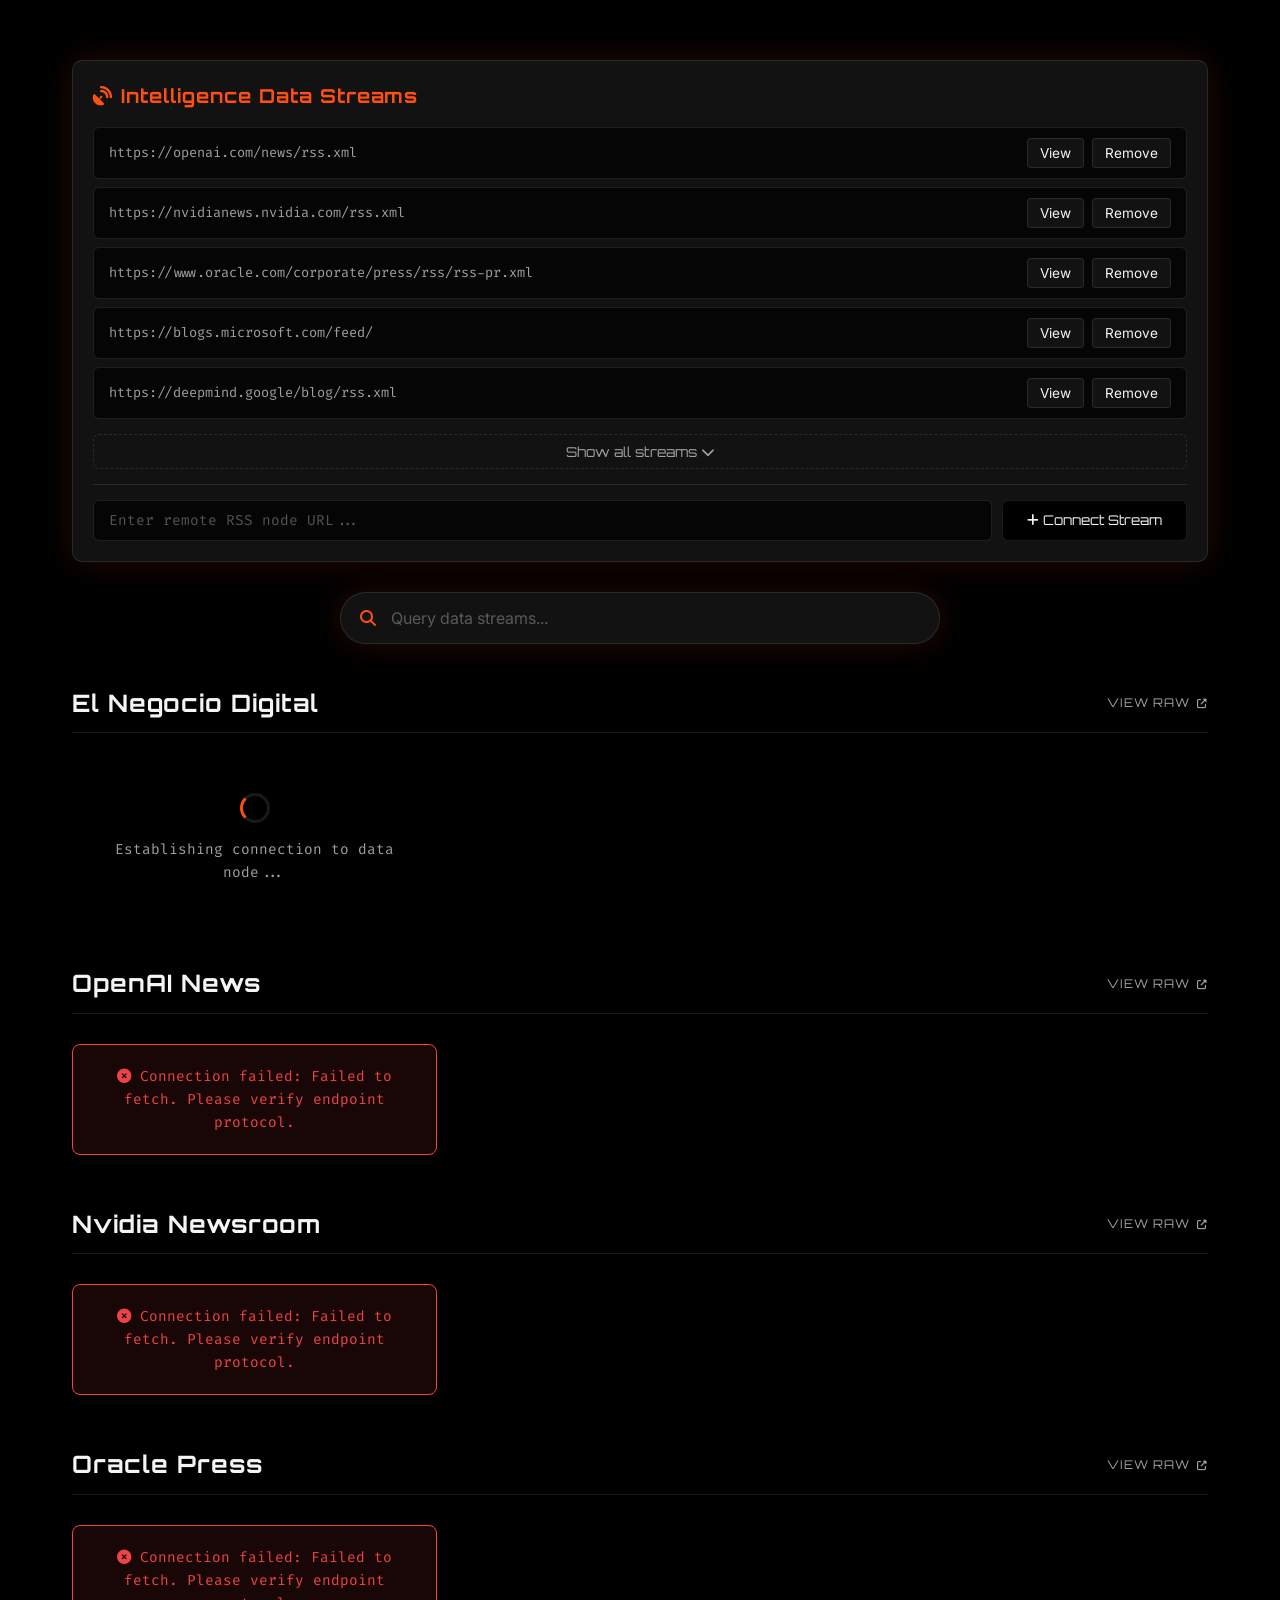
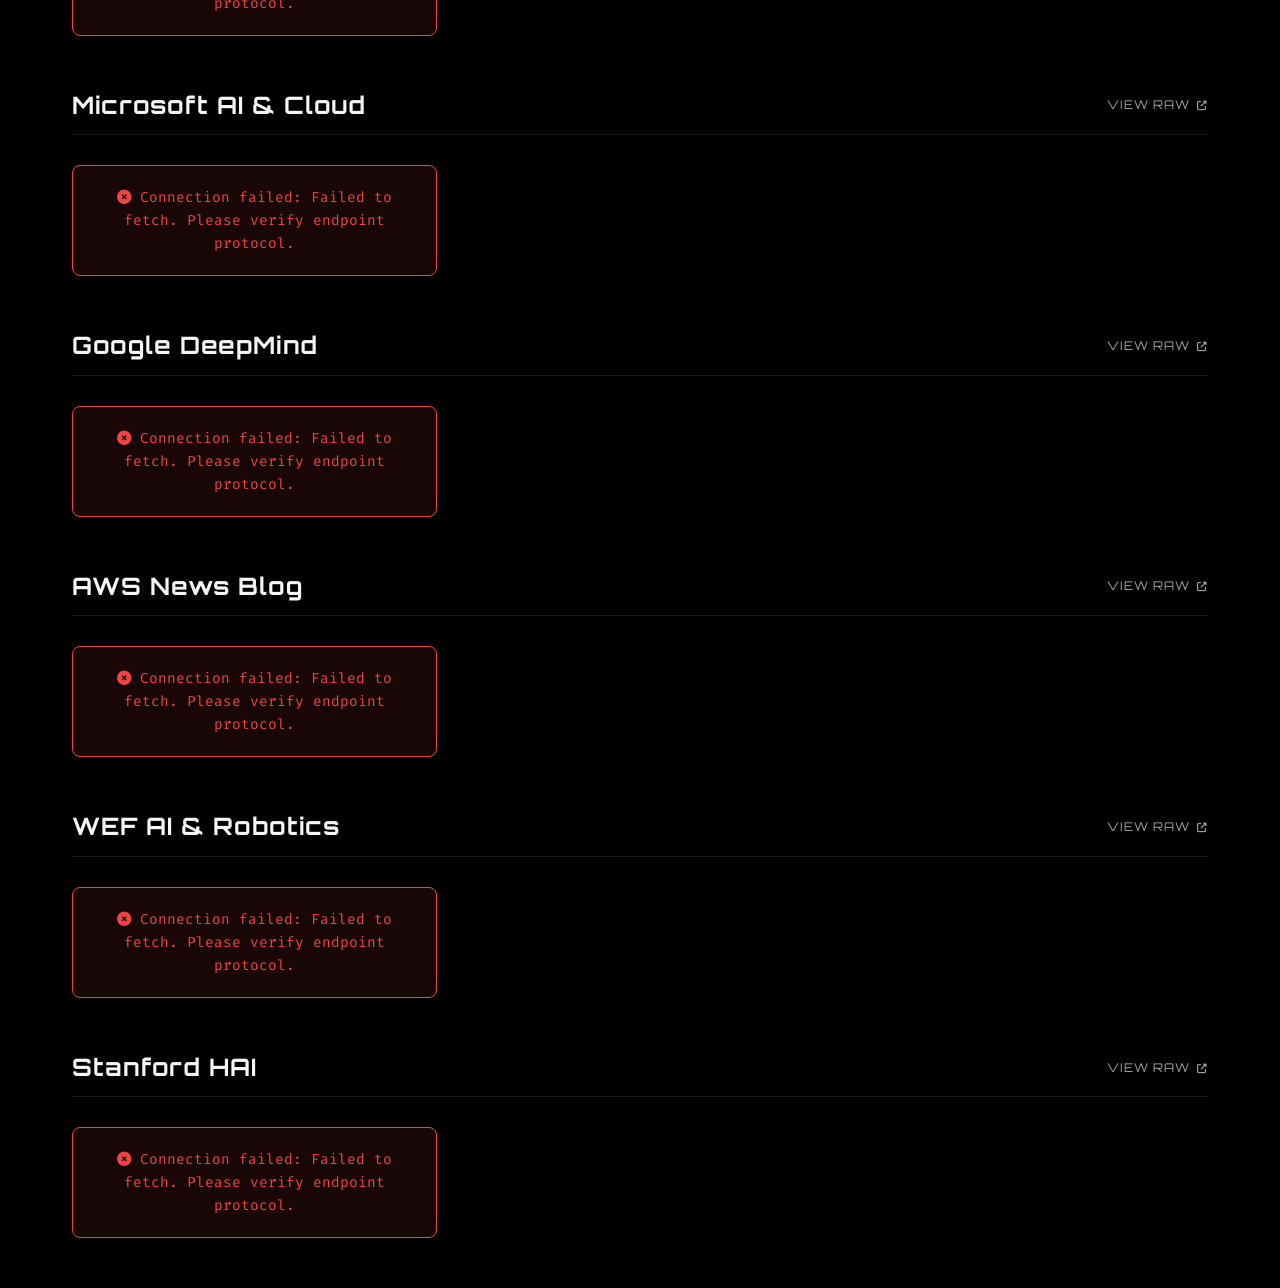
<file: archive/rss-feed-1.html>
<!DOCTYPE html>
<html lang="en">
<head>
    <meta charset="UTF-8">
    <meta name="viewport" content="width=device-width, initial-scale=1.0">
    <title>AI Intelligence - Live RSS Feeds</title>
    
    <!-- Fonts from Command Center Theme -->
    <link href="https://fonts.googleapis.com/css2?family=Inter:wght@300;400;600&family=Orbitron:wght@500&family=Fira+Code&display=swap" rel="stylesheet">
    <link rel="stylesheet" href="https://cdnjs.cloudflare.com/ajax/libs/font-awesome/6.4.0/css/all.min.css">
    
    <!-- Favicon -->
    <link rel="icon" href="https://bucket.mlcdn.com/a/3336/3336910/images/954757f0260b2060e6b3824794ee5114949064bf.png">

    <style>
        :root {
            --primary: #ff5011;
            --secondary: #333333;
            --bg-dark: #000000;
            --bg-darker: #050505;
            --bg-card: #121212;
            --bg-hover: #1a1a1a;
            --text-main: #f5f5f5;
            --text-muted: #a0a0a0;
            --border: rgba(255,255,255,0.1);
            --success: #51cf66;
            --warning: #ffd43b;
            --danger: #ef4444;
            --shadow-glow: 0 0 30px rgba(255,80,17,0.15);
            --transition: 0.3s;
            --font-primary: 'Inter', sans-serif;
            --font-code: 'Fira Code', monospace;
            --font-tech: 'Orbitron', monospace;
        }

        html {
            scroll-behavior: smooth;
        }

        * {
            margin: 0;
            padding: 0;
            box-sizing: border-box;
        }
        
        body {
            background-color: var(--bg-dark);
            color: var(--text-main);
            font-family: var(--font-primary);
            line-height: 1.6;
        }

        /* Standard Link Styling - Primary Orange */
        a {
            color: var(--primary);
            text-decoration: none;
            transition: var(--transition);
        }

        a:hover {
            filter: brightness(1.2);
            text-shadow: 0 0 10px rgba(255, 80, 17, 0.4);
        }
        
        .container {
            max-width: 1200px;
            margin: 0 auto;
            padding: 0 2rem;
            margin-bottom: 40px;
        }
        
        /* Typography Elements */
        h1, h2, h3, h4, h5, h6 {
            font-family: var(--font-tech);
            letter-spacing: 1px;
        }

        ::placeholder {
            color: var(--text-muted);
            opacity: 0.5;
        }

        ::selection {
            background-color: var(--primary);
            color: #ffffff;
        }
        
        /* Header and Banner */
        header {
            text-align: center;
            margin-bottom: 0px;
            padding: 20px 0;
        }
        
        /* Banners */
        .dashboard-banner {
            height: 250px;
            background-image: url('https://bucket.mlcdn.com/a/3336/3336910/images/00eaeb3a7f94b417c1df5b0b97aa164a34a2ed97.png');
            background-size: cover; 
            background-position: center; 
            border-radius: 12px;
            margin-bottom: 0.5rem;
            margin-right: auto;
            margin-left: auto;
            border: 1px solid var(--border);
            box-shadow: var(--shadow-glow);
        }
        
        /* RSS URL Display */
        .rss-url-display {
            background: var(--bg-card);
            padding: 20px;
            border-radius: 10px;
            margin: 20px 0;
            border: 1px solid var(--border);
            box-shadow: var(--shadow-glow);
        }
        
        .rss-url-display h3 {
            color: var(--primary);
            margin-bottom: 15px;
            display: flex;
            align-items: center;
            gap: 8px;
            font-size: 1.2rem;
        }
        
        .rss-url-display h3 i {
            font-size: 1.2rem;
        }
        
        .url-list {
            margin-bottom: 15px;
        }
        
        .url-item {
            display: flex;
            align-items: center;
            justify-content: space-between;
            padding: 10px 15px;
            background: var(--bg-darker);
            border: 1px solid var(--border);
            border-radius: 6px;
            margin-bottom: 8px;
            transition: var(--transition);
        }

        .url-item:hover {
            border-color: rgba(255, 255, 255, 0.2);
        }
        
        .url-text {
            flex-grow: 1;
            flex-shrink: 1;
            min-width: 0;
            margin-right: 15px;
            font-family: var(--font-code);
            font-size: 0.85rem;
            color: var(--text-muted);
            overflow: hidden;
            text-overflow: ellipsis;
            white-space: nowrap;
        }
        
        .url-full {
            display: none;
        }
        
        .url-actions {
            display: flex;
            gap: 8px;
            flex-shrink: 0;
        }
        
        .url-btn {
            background: var(--bg-card);
            color: var(--text-main);
            border: 1px solid var(--border);
            border-radius: 4px;
            padding: 6px 12px;
            cursor: pointer;
            font-size: 0.85rem;
            font-family: var(--font-primary);
            transition: var(--transition);
        }
        
        .url-btn:hover {
            background: var(--primary);
            border-color: var(--primary);
        }
        
        .url-btn.remove:hover {
            background: var(--danger);
            border-color: var(--danger);
        }
        
        .add-url-container {
            display: flex;
            gap: 10px;
            margin-top: 15px;
            padding-top: 15px;
            border-top: 1px solid var(--border);
        }
        
        .url-input {
            flex-grow: 1;
            padding: 10px 15px;
            background: var(--bg-darker);
            color: var(--text-main);
            border: 1px solid var(--border);
            border-radius: 6px;
            font-family: var(--font-code);
            font-size: 0.9rem;
            transition: var(--transition);
        }

        .url-input:focus {
            outline: none;
            border-color: var(--primary);
            box-shadow: 0 0 10px rgba(255, 80, 17, 0.2);
        }
        
        .url-submit {
            background: var(--bg-dark);
            color: var(--text-main);
            border: 1px solid var(--border);
            border-radius: 6px;
            padding: 0 1.5rem;
            cursor: pointer;
            font-family: var(--font-tech);
            transition: var(--transition);
            white-space: nowrap;
        }
        
        .url-submit:hover {
            background: var(--primary);
            border-color: var(--primary);
            box-shadow: var(--shadow-glow);
        }
        
        /* Search */
        .search-container {
            max-width: 600px;
            margin: 30px auto 40px;
            position: relative;
        }
        
        .search-box {
            width: 100%;
            padding: 15px 20px;
            padding-left: 50px;
            background: var(--bg-card);
            color: var(--text-main);
            border: 1px solid var(--border);
            border-radius: 50px;
            box-shadow: var(--shadow-glow);
            font-size: 1rem;
            font-family: var(--font-primary);
            outline: none;
            transition: var(--transition);
        }
        
        .search-box:focus {
            border-color: var(--primary);
            box-shadow: 0 0 20px rgba(255, 80, 17, 0.3);
        }
        
        .search-icon {
            position: absolute;
            left: 20px;
            top: 50%;
            transform: translateY(-50%);
            color: var(--primary);
        }

        /* --- NEW ACCORDION CSS --- */
        .url-list:not(.expanded) .url-item:nth-child(n+6) {
            display: none;
        }
        
        .toggle-url-btn {
            background: transparent;
            color: var(--text-muted);
            border: 1px dashed var(--border);
            width: 100%;
            padding: 8px;
            margin-bottom: 15px;
            border-radius: 6px;
            cursor: pointer;
            font-family: var(--font-tech);
            font-size: 0.85rem;
            transition: var(--transition);
        }
        
        .toggle-url-btn:hover {
            color: var(--primary);
            border-color: var(--primary);
            background: rgba(255, 80, 17, 0.05);
        }
        /* ------------------------- */
        
        /* Sections */
        .section {
            margin-bottom: 40px;
            background: transparent;
            border-radius: 10px;
            padding: 0;
        }
        
        .section-header {
            display: flex;
            justify-content: space-between;
            align-items: center;
            margin-bottom: 20px;
            padding-bottom: 10px;
            border-bottom: 1px solid var(--border);
        }
        
        .section-title {
            color: var(--text-main);
            font-size: 1.5rem;
        }
        
        .view-all {
            color: var(--text-muted);
            text-decoration: none;
            font-family: var(--font-tech);
            font-size: 12px;
            text-transform: uppercase;
            letter-spacing: 1px;
            transition: var(--transition);
        }

        .view-all:hover {
            color: var(--primary);
            text-shadow: 0 0 10px rgba(255, 80, 17, 0.5);
        }
        
        /* Cards */
        .cards-container {
            display: grid;
            grid-template-columns: repeat(auto-fill, minmax(300px, 1fr));
            gap: 20px;
        }
        
        .card {
            background: var(--bg-card);
            border: 1px solid var(--border);
            border-radius: 10px;
            overflow: hidden;
            transition: var(--transition);
            height: 100%;
            min-height: 420px;
            display: flex;
            flex-direction: column;
            cursor: pointer;
        }
        
        .card:hover {
            transform: translateY(-5px);
            background: var(--bg-hover);
            border-color: var(--primary);
            box-shadow: var(--shadow-glow);
        }
        
        .card-image {
            width: 100%;
            height: 180px;
            object-fit: cover;
            flex-shrink: 0;
            background-color: var(--bg-darker); 
            border-bottom: 1px solid var(--border);
        }
        
        .card-content {
            padding: 20px;
            flex-grow: 1;
            display: flex;
            flex-direction: column;
        }
        
        .card-title {
            font-size: 1.1rem;
            margin-bottom: 10px;
            color: var(--primary);
            line-height: 1.4;
        }
        
        .card-subtitle {
            color: var(--text-muted);
            font-size: 0.9rem;
            line-height: 1.6;
            margin-bottom: 15px;
        }
        
        .card-meta {
            display: flex;
            justify-content: space-between;
            color: var(--text-muted);
            font-size: 0.8rem;
            font-family: var(--font-code);
            margin-top: 15px;
            padding-top: 15px;
            border-top: 1px solid var(--border);
        }
        
        .tags {
            display: flex;
            flex-wrap: wrap;
            gap: 8px;
            margin-top: 10px;
        }
        
        .tag {
            background: rgba(255, 80, 17, 0.1);
            color: var(--primary);
            padding: 4px 10px;
            border-radius: 4px;
            border: 1px solid rgba(255, 80, 17, 0.3);
            font-family: var(--font-code);
            font-size: 0.7rem;
        }
        
        /* Buttons */
        .section-load-more {
            display: block;
            margin: 30px auto 0;
            padding: 12px 25px;
            background: var(--primary);
            color: #ffffff;
            border: 1px solid var(--primary);
            border-radius: 6px;
            cursor: pointer;
            font-family: var(--font-tech);
            font-size: 0.9rem;
            letter-spacing: 1px;
            transition: var(--transition);
            width: 100%;
            max-width: 300px;
        }
        
        .section-load-more:hover {
            background: var(--bg-hover);
            color: var(--primary);
            border-color: var(--primary);
            box-shadow: var(--shadow-glow);
        }
        
        /* Mobile styles */
        .mobile-carousel {
            display: none;
        }
        
        .carousel-container {
            overflow-x: auto;
            scroll-snap-type: x mandatory;
            scrollbar-width: none;
            -ms-overflow-style: none;
            display: flex;
            align-items: stretch;
            gap: 15px;
            padding: 10px 0;
            margin: 0 -10px;
            padding: 10px 15px;
        }
        
        .carousel-container::-webkit-scrollbar {
            display: none;
        }
        
        .carousel-card {
            scroll-snap-align: start;
            flex: 0 0 85%;
            background: var(--bg-card);
            border: 1px solid var(--border);
            border-radius: 10px;
            overflow: hidden;
            height: auto;
            min-height: 400px;
            display: flex;
            flex-direction: column;
            cursor: pointer;
            transition: var(--transition);
        }

        .carousel-card:active {
            border-color: var(--primary);
        }
        
        /* Loading animation */
        .loading {
            text-align: center;
            padding: 40px;
            color: var(--text-muted);
            font-family: var(--font-code);
            font-size: 0.9rem;
        }
        
        .spinner {
            border: 3px solid var(--border);
            border-left: 3px solid var(--primary);
            border-radius: 50%;
            width: 30px;
            height: 30px;
            animation: spin 1s linear infinite;
            margin: 0 auto 15px;
        }
        
        @keyframes spin {
            0% { transform: rotate(0deg); }
            100% { transform: rotate(360deg); }
        }
        
        /* Messages */
        .no-results {
            text-align: center;
            padding: 40px;
            color: var(--text-muted);
            font-family: var(--font-code);
            grid-column: 1 / -1;
            background: var(--bg-card);
            border: 1px dashed var(--border);
            border-radius: 10px;
        }
        
        .error-message {
            text-align: center;
            padding: 20px;
            color: var(--danger);
            background: rgba(239, 68, 68, 0.1);
            border: 1px solid var(--danger);
            border-radius: 8px;
            margin: 10px 0;
            font-family: var(--font-code);
            font-size: 0.9rem;
        }
        
        /* Highlighting search terms */
        .highlight {
            background-color: rgba(255, 80, 17, 0.3);
            color: #fff;
            padding: 0 2px;
            border-radius: 3px;
        }
        
        /* Responsive design */
        @media (max-width: 768px) {
            .container {
                padding: 0 15px;
            }

            .dashboard-banner {
                margin: 20px;
            }
            
            .cards-container {
                display: none;
            }
            
            .mobile-carousel {
                display: block;
                margin: 0 -15px;
                padding: 0 15px;
            }
            
            .carousel-container {
                margin: 0 -15px;
                padding: 10px 15px;
            }
            
            .card-image {
                height: 150px;
            }
            
            .search-box {
                padding: 12px 15px;
                padding-left: 45px;
            }
            
            .dashboard-banner {
                height: 120px;
                margin: 0 -15px 2rem;
                border-radius: 0;
                border-left: none;
                border-right: none;
            }
            
            .add-url-container {
                flex-direction: column;
            }
            
            .url-actions .url-btn {
                padding: 6px 10px;
                font-size: 0.75rem;
            }
            
            .url-submit {
                padding: 12px;
            }
        }

        @media (max-width: 490px) {
            .dashboard-banner {
                margin: 10px 0 20px 0;
            }
        }
    </style>
</head>

<body>
    <div class="container">
        <header>

        </header>

        <!-- RSS URL Management Section -->
        <div class="rss-url-display">
            <h3><i class="fas fa-satellite-dish"></i> Intelligence Data Streams</h3>

            <div class="url-list" id="url-list">
    
                <div class="url-item" data-feed-id="openai">
                    <span class="url-text">https://openai.com/news/rss.xml</span>
                    <span class="url-full">https://openai.com/news/rss.xml</span>
                    <div class="url-actions">
                        <button class="url-btn">View</button>
                        <button class="url-btn remove">Remove</button>
                    </div>
                </div>
                <div class="url-item" data-feed-id="nvidia">
                    <span class="url-text">https://nvidianews.nvidia.com/rss.xml</span>
                    <span class="url-full">https://nvidianews.nvidia.com/rss.xml</span>
                    <div class="url-actions">
                        <button class="url-btn">View</button>
                        <button class="url-btn remove">Remove</button>
                    </div>
                </div>
                <div class="url-item" data-feed-id="oracle">
                    <span class="url-text">https://www.oracle.com/corporate/press/rss/rss-pr.xml</span>
                    <span class="url-full">https://www.oracle.com/corporate/press/rss/rss-pr.xml</span>
                    <div class="url-actions">
                        <button class="url-btn">View</button>
                        <button class="url-btn remove">Remove</button>
                    </div>
                </div>
                <div class="url-item" data-feed-id="microsoft">
                    <span class="url-text">https://blogs.microsoft.com/feed/</span>
                    <span class="url-full">https://blogs.microsoft.com/feed/</span>
                    <div class="url-actions">
                        <button class="url-btn">View</button>
                        <button class="url-btn remove">Remove</button>
                    </div>
                </div>
                <div class="url-item" data-feed-id="deepmind">
                    <!-- Adjusted deepmind endpoint so it actually loads -->
                    <span class="url-text">https://deepmind.google/blog/rss.xml</span>
                    <span class="url-full">https://deepmind.google/blog/rss.xml</span>
                    <div class="url-actions">
                        <button class="url-btn">View</button>
                        <button class="url-btn remove">Remove</button>
                    </div>
                </div>
                <div class="url-item" data-feed-id="aws">
                    <span class="url-text">https://aws.amazon.com/blogs/aws/feed/</span>
                    <span class="url-full">https://aws.amazon.com/blogs/aws/feed/</span>
                    <div class="url-actions">
                        <button class="url-btn">View</button>
                        <button class="url-btn remove">Remove</button>
                    </div>
                </div>
                <div class="url-item" data-feed-id="wef">
                    <!-- Adjusted WEF endpoint to standard feed -->
                    <span class="url-text">https://www.weforum.org/agenda/archive/artificial-intelligence-and-robotics/feed</span>
                    <span class="url-full">https://www.weforum.org/agenda/archive/artificial-intelligence-and-robotics/feed</span>
                    <div class="url-actions">
                        <button class="url-btn">View</button>
                        <button class="url-btn remove">Remove</button>
                    </div>
                </div>
                <div class="url-item" data-feed-id="stanford">
                    <!-- Adjusted Stanford endpoint to standard feed -->
                    <span class="url-text">https://hai.stanford.edu/news/blog/feed</span>
                    <span class="url-full">https://hai.stanford.edu/news/blog/feed</span>
                    <div class="url-actions">
                        <button class="url-btn">View</button>
                        <button class="url-btn remove">Remove</button>
                    </div>
                </div>
                <!-- More URLs will be added here dynamically -->
            </div>
            
            <button id="toggle-url-list" class="toggle-url-btn">Show all streams <i class="fas fa-chevron-down"></i></button>

            <div class="add-url-container">
                <input type="text" class="url-input" id="new-rss-url" placeholder="Enter remote RSS node URL...">
                <button class="url-submit" id="add-url"><i class="fas fa-plus"></i> Connect Stream</button>
            </div>
        </div>
        
        <div class="search-container">
            <i class="fas fa-search search-icon"></i>
            <input type="text" id="search-input" class="search-box" placeholder="Query data streams...">
        </div>
        
        <div id="feeds-container">
            <!-- Feed sections will be added here dynamically -->
            
            <section class="section" data-feed="elnegocio">
                <div class="section-header">
                    <h2 class="section-title">El Negocio Digital</h2>
                    <a href="https://elnegocio.digital/" class="view-all" target="_blank">View Raw <i class="fas fa-external-link-alt" style="font-size: 0.8em; margin-left: 3px;"></i></a>
                </div>
                <div class="cards-container" id="elnegocio-news">
                    <div class="loading">
                        <div class="spinner"></div>
                        <p>Establishing connection to data node...</p>
                    </div>
                </div>
                <div class="mobile-carousel">
                    <div class="carousel-container" id="elnegocio-carousel"></div>
                </div>
                <button class="section-load-more" data-feed="elnegocio" style="display: none;">Fetch More Packets</button>
            </section>

            <section class="section" data-feed="openai">
                <div class="section-header">
                    <h2 class="section-title">OpenAI News</h2>
                    <a href="https://openai.com/news" class="view-all" target="_blank">View Raw <i class="fas fa-external-link-alt" style="font-size: 0.8em; margin-left: 3px;"></i></a>
                </div>
                <div class="cards-container" id="openai-news">
                    <div class="loading">
                        <div class="spinner"></div>
                        <p>Establishing connection to data node...</p>
                    </div>
                </div>
                <div class="mobile-carousel">
                    <div class="carousel-container" id="openai-carousel"></div>
                </div>
                <button class="section-load-more" data-feed="openai" style="display: none;">Fetch More Packets</button>
            </section>

            <section class="section" data-feed="nvidia">
                <div class="section-header">
                    <h2 class="section-title">Nvidia Newsroom</h2>
                    <a href="https://nvidianews.nvidia.com/" class="view-all" target="_blank">View Raw <i class="fas fa-external-link-alt" style="font-size: 0.8em; margin-left: 3px;"></i></a>
                </div>
                <div class="cards-container" id="nvidia-news">
                    <div class="loading">
                        <div class="spinner"></div>
                        <p>Establishing connection to data node...</p>
                    </div>
                </div>
                <div class="mobile-carousel">
                    <div class="carousel-container" id="nvidia-carousel"></div>
                </div>
                <button class="section-load-more" data-feed="nvidia" style="display: none;">Fetch More Packets</button>
            </section>

            <section class="section" data-feed="oracle">
                <div class="section-header">
                    <h2 class="section-title">Oracle Press</h2>
                    <a href="https://www.oracle.com/corporate/press/" class="view-all" target="_blank">View Raw <i class="fas fa-external-link-alt" style="font-size: 0.8em; margin-left: 3px;"></i></a>
                </div>
                <div class="cards-container" id="oracle-news">
                    <div class="loading">
                        <div class="spinner"></div>
                        <p>Establishing connection to data node...</p>
                    </div>
                </div>
                <div class="mobile-carousel">
                    <div class="carousel-container" id="oracle-carousel"></div>
                </div>
                <button class="section-load-more" data-feed="oracle" style="display: none;">Fetch More Packets</button>
            </section>

            <section class="section" data-feed="microsoft">
                <div class="section-header">
                    <h2 class="section-title">Microsoft AI & Cloud</h2>
                    <a href="https://blogs.microsoft.com/" class="view-all" target="_blank">View Raw <i class="fas fa-external-link-alt" style="font-size: 0.8em; margin-left: 3px;"></i></a>
                </div>
                <div class="cards-container" id="microsoft-news">
                    <div class="loading">
                        <div class="spinner"></div>
                        <p>Establishing connection to data node...</p>
                    </div>
                </div>
                <div class="mobile-carousel">
                    <div class="carousel-container" id="microsoft-carousel"></div>
                </div>
                <button class="section-load-more" data-feed="microsoft" style="display: none;">Fetch More Packets</button>
            </section>

            <section class="section" data-feed="deepmind">
                <div class="section-header">
                    <h2 class="section-title">Google DeepMind</h2>
                    <a href="https://deepmind.google/blog/" class="view-all" target="_blank">View Raw <i class="fas fa-external-link-alt" style="font-size: 0.8em; margin-left: 3px;"></i></a>
                </div>
                <div class="cards-container" id="deepmind-news">
                    <div class="loading">
                        <div class="spinner"></div>
                        <p>Establishing connection to data node...</p>
                    </div>
                </div>
                <div class="mobile-carousel">
                    <div class="carousel-container" id="deepmind-carousel"></div>
                </div>
                <button class="section-load-more" data-feed="deepmind" style="display: none;">Fetch More Packets</button>
            </section>

            <section class="section" data-feed="aws">
                <div class="section-header">
                    <h2 class="section-title">AWS News Blog</h2>
                    <a href="https://aws.amazon.com/blogs/aws/" class="view-all" target="_blank">View Raw <i class="fas fa-external-link-alt" style="font-size: 0.8em; margin-left: 3px;"></i></a>
                </div>
                <div class="cards-container" id="aws-news">
                    <div class="loading">
                        <div class="spinner"></div>
                        <p>Establishing connection to data node...</p>
                    </div>
                </div>
                <div class="mobile-carousel">
                    <div class="carousel-container" id="aws-carousel"></div>
                </div>
                <button class="section-load-more" data-feed="aws" style="display: none;">Fetch More Packets</button>
            </section>

            <section class="section" data-feed="wef">
                <div class="section-header">
                    <h2 class="section-title">WEF AI & Robotics</h2>
                    <a href="https://www.weforum.org/agenda/archive/artificial-intelligence-and-robotics/" class="view-all" target="_blank">View Raw <i class="fas fa-external-link-alt" style="font-size: 0.8em; margin-left: 3px;"></i></a>
                </div>
                <div class="cards-container" id="wef-news">
                    <div class="loading">
                        <div class="spinner"></div>
                        <p>Establishing connection to data node...</p>
                    </div>
                </div>
                <div class="mobile-carousel">
                    <div class="carousel-container" id="wef-carousel"></div>
                </div>
                <button class="section-load-more" data-feed="wef" style="display: none;">Fetch More Packets</button>
            </section>

            <section class="section" data-feed="stanford">
                <div class="section-header">
                    <h2 class="section-title">Stanford HAI</h2>
                    <a href="https://hai.stanford.edu/news/blog" class="view-all" target="_blank">View Raw <i class="fas fa-external-link-alt" style="font-size: 0.8em; margin-left: 3px;"></i></a>
                </div>
                <div class="cards-container" id="stanford-news">
                    <div class="loading">
                        <div class="spinner"></div>
                        <p>Establishing connection to data node...</p>
                    </div>
                </div>
                <div class="mobile-carousel">
                    <div class="carousel-container" id="stanford-carousel"></div>
                </div>
                <button class="section-load-more" data-feed="stanford" style="display: none;">Fetch More Packets</button>
            </section>
            
            <!-- More feed sections will be added here -->
        </div>
        
    </div>

    <script>
        document.addEventListener('DOMContentLoaded', function() {
            // Store all articles for searching
            let allArticles = [];
            let feedCount = 10; // Start count after default feeds
            let customFeedCount = 0; // Track custom feeds separately for UI display
            // Track visible articles per feed
            const visibleArticles = {};
            // Store feed data
            const feedData = {};

            // URL Accordion logic
            const toggleUrlBtn = document.getElementById('toggle-url-list');
            const urlList = document.getElementById('url-list');

            function updateToggleVisibility() {
                const itemsCount = urlList.querySelectorAll('.url-item').length;
                if (itemsCount > 5) {
                    toggleUrlBtn.style.display = 'block';
                } else {
                    toggleUrlBtn.style.display = 'none';
                    urlList.classList.remove('expanded');
                }
            }

            if (toggleUrlBtn) {
                toggleUrlBtn.addEventListener('click', () => {
                    urlList.classList.toggle('expanded');
                    if (urlList.classList.contains('expanded')) {
                        toggleUrlBtn.innerHTML = 'Show less <i class="fas fa-chevron-up"></i>';
                    } else {
                        toggleUrlBtn.innerHTML = 'Show all streams <i class="fas fa-chevron-down"></i>';
                    }
                });
            }

            // Sanitize regex strings to prevent crashes on searches with special characters
            function escapeRegExp(string) {
                return string.replace(/[.*+?^${}()|[\]\\]/g, '\\$&');
            }
            
            // Function to generate card HTML
            function generateCardHTML(item, searchTerm = '') {
                let title = item.title;
                let subtitle = item.description || item.subtitle || '';
                let tagsHTML = '';
                
                // --- Start of Image Logic ---
                let imageUrl = 'https://bucket.mlcdn.com/a/3336/3336910/images/ff86ec04371f342addbf7efa70b13443013e6251.png'; // Custom banner fallback
                
                // 1. Prioritize the enclosure URL if it exists
                if (item.enclosure?.url) {
                    imageUrl = item.enclosure.url;
                } else {
                    // 2. If no enclosure, parse the description HTML to find the first image
                    const tempDiv = document.createElement('div');
                    tempDiv.innerHTML = item.description;
                    const firstImage = tempDiv.querySelector('img');
                    if (firstImage && firstImage.src) {
                        imageUrl = firstImage.src;
                    }
                }
                // --- End of Image Logic ---
                
                if (item.tags && item.tags.length > 0) {
                    tagsHTML = item.tags.map(tag => {
                        if (searchTerm && tag.toLowerCase().includes(searchTerm.toLowerCase())) {
                            return `<span class="tag highlight">${tag}</span>`;
                        }
                        return `<span class="tag">${tag}</span>`;
                    }).join('');
                }
                
                // Convert HTML to plain text, enforce 50 chars, add "Read More"
                let doc = new DOMParser().parseFromString(subtitle, 'text/html');
                let plainSubtitle = doc.body.textContent || "";
                
                if (plainSubtitle.length > 50) {
                    plainSubtitle = plainSubtitle.substring(0, 50).trim() + '...';
                }
                
                // Highlight search term in title and subtitle
                if (searchTerm) {
                    const safeSearchTerm = escapeRegExp(searchTerm);
                    const regex = new RegExp(`(${safeSearchTerm})`, 'gi');
                    title = title.replace(regex, '<span class="highlight">$1</span>');
                    plainSubtitle = plainSubtitle.replace(regex, '<span class="highlight">$1</span>');
                }
                
                // Restored exact position of Read More link
                plainSubtitle += ' <span style="color: var(--primary); font-weight: 600; font-size: 0.85rem; cursor: pointer;">Read more &raquo;</span>';
                subtitle = plainSubtitle;
                
                // Format date gracefully
                let displayDate = item.pubDate || item.date || '';
                if (displayDate && typeof displayDate === 'string') {
                    try {
                        const dateObj = new Date(displayDate);
                        if (!isNaN(dateObj)) {
                            displayDate = dateObj.toLocaleDateString('en-US', {
                                year: 'numeric',
                                month: 'short',
                                day: 'numeric'
                            });
                        }
                    } catch (e) {
                        console.error('Error formatting date:', e);
                    }
                }
                
                // Fallback for missing author
                let displayAuthor = item.author || item.creator || 'SYSTEM_NODE';
                
                // Note: onerror handler updated to prevent infinite loops if the fallback fails
                return `
                    <div class="card" data-url="${item.link || item.url}">
                        <img src="${imageUrl}" 
                             alt="${title}" class="card-image" onerror="this.onerror=null; this.src='https://bucket.mlcdn.com/a/3336/3336910/images/ff86ec04371f342addbf7efa70b13443013e6251.png'">
                        <div class="card-content">
                            <h3 class="card-title">${title}</h3>
                            <p class="card-subtitle">${subtitle}</p>
                            <div style="margin-top: auto;">
                                ${tagsHTML ? `<div class="tags">${tagsHTML}</div>` : ''}
                                <div class="card-meta">
                                    <span><i class="far fa-clock"></i> ${displayDate}</span>
                                    <span><i class="far fa-user"></i> ${displayAuthor}</span>
                                </div>
                            </div>
                        </div>
                    </div>
                `;
            }
            
            // Function to fetch and parse RSS feed
            async function fetchRSSFeed(url, feedId) {
                try {
                    // Use a reliable CORS proxy to avoid cross-origin issues.
                    const encodedUrl = encodeURIComponent(url);
                    const response = await fetch(`https://api.allorigins.win/raw?url=${encodedUrl}`);
                    
                    if (!response.ok) {
                        throw new Error(`HTTP error! status: ${response.status}`);
                    }
                    
                    const text = await response.text();
                    const parser = new DOMParser();
                    const xml = parser.parseFromString(text, "text/xml");
                    
                    // Check for parsing errors
                    const parseError = xml.querySelector('parsererror');
                    if (parseError) {
                        throw new Error('Error parsing RSS stream');
                    }
                    
                    // Extract feed items (support RSS item and Atom entry)
                    const items = xml.querySelectorAll('item, entry'); 
                    const feedItems = [];
                    
                    items.forEach(item => {
                        const title = item.querySelector('title')?.textContent || 'No title';
                        const link = item.querySelector('link')?.getAttribute('href') || item.querySelector('link')?.textContent ||'#';
                        
                        // Look for content:encoded first, then fall back to description/summary for better image parsing
                        const description = item.querySelector('content\\:encoded')?.textContent || 
                                            item.querySelector('content')?.textContent || 
                                            item.querySelector('summary')?.textContent || 
                                            item.querySelector('description')?.textContent || '';
                        
                        const pubDate = item.querySelector('pubDate, updated, published')?.textContent || '';
                        const author = item.querySelector('author > name')?.textContent || 
                                       item.querySelector('author')?.textContent || 
                                       item.querySelector('dc\\:creator')?.textContent || '';
                        const enclosure = item.querySelector('enclosure');
                        
                        feedItems.push({
                            title,
                            link,
                            description,
                            pubDate,
                            author,
                            enclosure: enclosure ? {
                                url: enclosure.getAttribute('url'),
                                type: enclosure.getAttribute('type')
                            } : null
                        });
                    });
                    
                    if (feedItems.length === 0) {
                        throw new Error('No valid packets found at endpoint');
                    }
                    
                    return feedItems;
                } catch (error) {
                    console.error('Error fetching RSS stream:', error);
                    throw error;
                }
            }
            
            // Function to load a feed with pagination
            async function loadFeed(feedId, url, searchTerm = '', initialLoad = true) {
                const container = document.getElementById(`${feedId}-news`);
                const carousel = document.getElementById(`${feedId}-carousel`);
                const loadMoreBtn = document.querySelector(`.section-load-more[data-feed="${feedId}"]`);
                
                if (!container || !carousel) return;
                
                // Show loading state on initial load
                if (initialLoad) {
                    container.innerHTML = '<div class="loading"><div class="spinner"></div><p>Establishing connection to data node...</p></div>';
                    carousel.innerHTML = '';
                }
                
                try {
                    // Initialize visible articles for this feed if needed
                    if (initialLoad || !visibleArticles[feedId]) {
                        visibleArticles[feedId] = 6; // Initial display: 6 cards
                    } else if (!initialLoad) {
                        // Load more articles
                        visibleArticles[feedId] += 6; // Increment by 6 cards
                    }
                    
                    // Fetch the RSS feed if we don't have data yet
                    if (!feedData[feedId]) {
                        feedData[feedId] = await fetchRSSFeed(url, feedId);
                    }
                    
                    // Filter by search term if provided
                    let filteredData = feedData[feedId];
                    if (searchTerm) {
                        filteredData = feedData[feedId].filter(item => containsSearchTerm(item, searchTerm));
                    }
                    
                    // Get the articles to show
                    const articlesToShow = filteredData.slice(0, visibleArticles[feedId]);
                    
                    container.innerHTML = '';
                    carousel.innerHTML = '';
                    
                    let results = 0;
                    
                    articlesToShow.forEach(item => {
                        container.innerHTML += generateCardHTML(item, searchTerm);
                        carousel.innerHTML += `<div class="carousel-card" data-url="${item.link || item.url}">${generateCardHTML(item, searchTerm)}</div>`;
                        results++;
                        if (initialLoad) { // Only add to allArticles on initial load to avoid duplicates
                           allArticles.push({...item, category: feedId});
                        }
                    });
                    
                    if (results === 0) {
                        container.innerHTML = '<div class="no-results"><i class="fas fa-exclamation-triangle" style="color: var(--warning); font-size: 1.5rem; margin-bottom: 10px; display: block;"></i>0 Packets found matching criteria.</div>';
                        if (loadMoreBtn) loadMoreBtn.style.display = 'none';
                    } else {
                        // Show or hide the load more button based on whether there are more articles
                        if (loadMoreBtn) {
                            if (filteredData.length > visibleArticles[feedId]) {
                                loadMoreBtn.style.display = 'block';
                            } else {
                                loadMoreBtn.style.display = 'none';
                            }
                        }
                    }
                    
                    // Add click events to the new cards
                    addCardClickEvents();
                } catch (error) {
                    console.error('Error loading feed:', error);
                    // Restored exact error message design
                    container.innerHTML = `<div class="error-message"><i class="fas fa-times-circle"></i> Connection failed: ${error.message}. Please verify endpoint protocol.</div>`;
                    if (loadMoreBtn) loadMoreBtn.style.display = 'none';
                }
            }
            
            // Function to load all feeds
            function loadFeeds(searchTerm = '') {
                // Clear previous articles
                allArticles = [];
                
                // Reset visible articles count when searching
                if (searchTerm) {
                    for (const feedId in visibleArticles) {
                        visibleArticles[feedId] = 6; // Reset to 6 on search
                    }
                }
                
                // Load each feed from the URL list
                const urlItems = document.querySelectorAll('.url-item');
                urlItems.forEach(item => {
                    const url = item.querySelector('.url-full').textContent;
                    const feedId = item.getAttribute('data-feed-id');
                    if(feedId && url){
                       loadFeed(feedId, url, searchTerm, !searchTerm);
                    }
                });
            }
            
            // Function to check if article contains search term
            function containsSearchTerm(article, searchTerm) {
                const term = searchTerm.toLowerCase();
                return (
                    article.title.toLowerCase().includes(term) ||
                    (article.description && article.description.toLowerCase().includes(term)) ||
                    (article.author && article.author.toLowerCase().includes(term))
                );
            }
            
            // Function to add click events to cards
            function addCardClickEvents() {
                // Desktop cards
                document.querySelectorAll('.card').forEach(card => {
                    card.addEventListener('click', function() {
                        const url = this.getAttribute('data-url');
                        if (url && url !== '#') {
                            window.open(url, '_blank');
                        }
                    });
                });
                
                // Mobile carousel cards
                document.querySelectorAll('.carousel-card').forEach(card => {
                    card.addEventListener('click', function() {
                        const url = this.getAttribute('data-url');
                        if (url && url !== '#') {
                            window.open(url, '_blank');
                        }
                    });
                });
            }
            
            // Function to add a new RSS feed
            async function addNewFeed() {
                const urlInput = document.getElementById('new-rss-url');
                const url = urlInput.value.trim();
                
                if (!url) {
                    alert('Please enter a valid remote node URL');
                    return;
                }
                
                // Validate URL format
                try {
                    new URL(url);
                } catch (e) {
                    alert('Invalid endpoint format.');
                    return;
                }
                
                // Create a unique ID for this feed
                const feedId = 'stream-' + (++feedCount);
                customFeedCount++; // Increment the display counter
                
                // Add to URL list with proper text truncation
                const urlList = document.getElementById('url-list');
                const urlItem = document.createElement('div');
                urlItem.className = 'url-item';
                urlItem.setAttribute('data-feed-id', feedId);
                urlItem.innerHTML = `
                    <span class="url-text">${url}</span>
                    <span class="url-full">${url}</span>
                    <div class="url-actions">
                        <button class="url-btn">View</button>
                        <button class="url-btn remove">Remove</button>
                    </div>
                `;
                urlList.appendChild(urlItem);
                updateToggleVisibility();
                
                // Create a new section for this feed
                const feedsContainer = document.getElementById('feeds-container');
                const section = document.createElement('section');
                section.className = 'section';
                section.setAttribute('data-feed', feedId);
                section.innerHTML = `
                    <div class="section-header">
                        <h2 class="section-title">Custom Data Stream ${customFeedCount}</h2>
                        <a href="${url}" class="view-all" target="_blank">View Raw <i class="fas fa-external-link-alt" style="font-size: 0.8em; margin-left: 3px;"></i></a>
                    </div>
                    
                    <div class="cards-container" id="${feedId}-news">
                        <div class="loading">
                            <div class="spinner"></div>
                            <p>Establishing connection to data node...</p>
                        </div>
                    </div>
                    
                    <div class="mobile-carousel">
                        <div class="carousel-container" id="${feedId}-carousel">
                            <!-- Mobile carousel content will be loaded here -->
                        </div>
                    </div>
                    
                    <button class="section-load-more" data-feed="${feedId}" style="display: none;">Fetch More Packets</button>
                `;
                feedsContainer.appendChild(section);
                
                // Add event listener for the load more button
                const loadMoreBtn = section.querySelector('.section-load-more');
                loadMoreBtn.addEventListener('click', function() {
                    loadFeed(feedId, url, '', false);
                });
                
                // Load the new feed
                await loadFeed(feedId, url);
                
                // Clear the input
                urlInput.value = '';
            }
            
            // Initial load of the default feeds
            loadFeeds();
            
            // Set up search functionality
            const searchInput = document.getElementById('search-input');
            let searchTimeout;
            
            searchInput.addEventListener('input', function() {
                clearTimeout(searchTimeout);
                searchTimeout = setTimeout(() => {
                    loadFeeds(this.value.trim());
                }, 300);
            });
            
            // Load more button functionality for individual sections
            document.addEventListener('click', function(e) {
                if (e.target.classList.contains('section-load-more')) {
                    const feedId = e.target.getAttribute('data-feed');
                    const urlItem = document.querySelector(`.url-item[data-feed-id="${feedId}"]`) || document.querySelector('.url-item'); // Fallback for default
                    if (urlItem) {
                        const url = urlItem.querySelector('.url-full').textContent;
                        loadFeed(feedId, url, '', false);
                    }
                }
            });
            
            // Add URL button functionality
            document.getElementById('add-url').addEventListener('click', addNewFeed);
            
            // Allow adding URL with Enter key
            document.getElementById('new-rss-url').addEventListener('keypress', function(e) {
                if (e.key === 'Enter') {
                    addNewFeed();
                }
            });
            
            // Unified document listener for URL actions (Remove AND View)
            document.addEventListener('click', function(e) {
                const urlItem = e.target.closest('.url-item');
                if (!urlItem) return;

                if (e.target.classList.contains('remove')) {
                    const feedId = urlItem.getAttribute('data-feed-id');
                    if (feedId) {
                       const section = document.querySelector(`.section[data-feed="${feedId}"]`);
                        if (section) {
                            section.remove();
                        }
                        delete feedData[feedId];
                        delete visibleArticles[feedId];
                        urlItem.remove();
                        updateToggleVisibility();
                    }
                } else if (e.target.classList.contains('url-btn') && !e.target.classList.contains('remove')) {
                    // View button clicked logic
                    const url = urlItem.querySelector('.url-full').textContent;
                    if (url && url !== '#') {
                        window.open(url, '_blank');
                    }
                }
            });
            
            // Finalize accordion display on page load
            updateToggleVisibility();
        });
    </script>
</body>
</html>
</file>
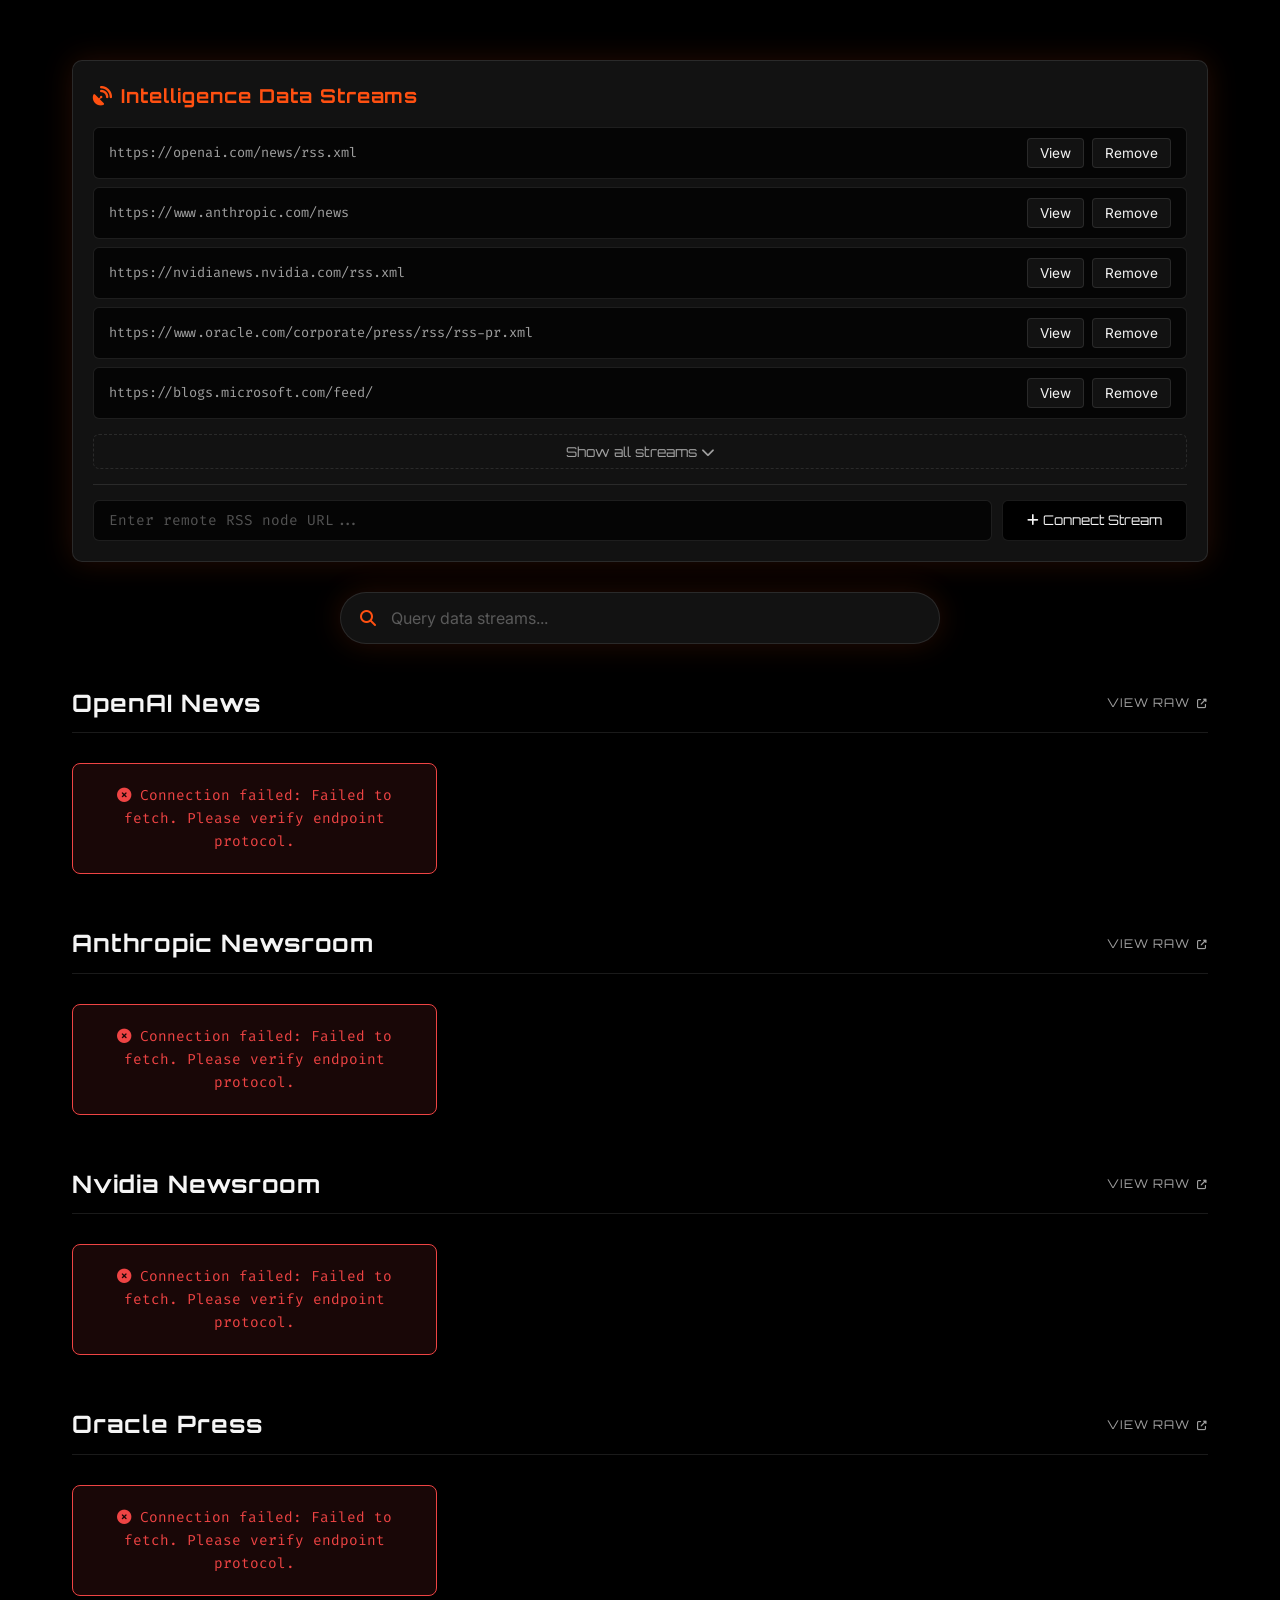
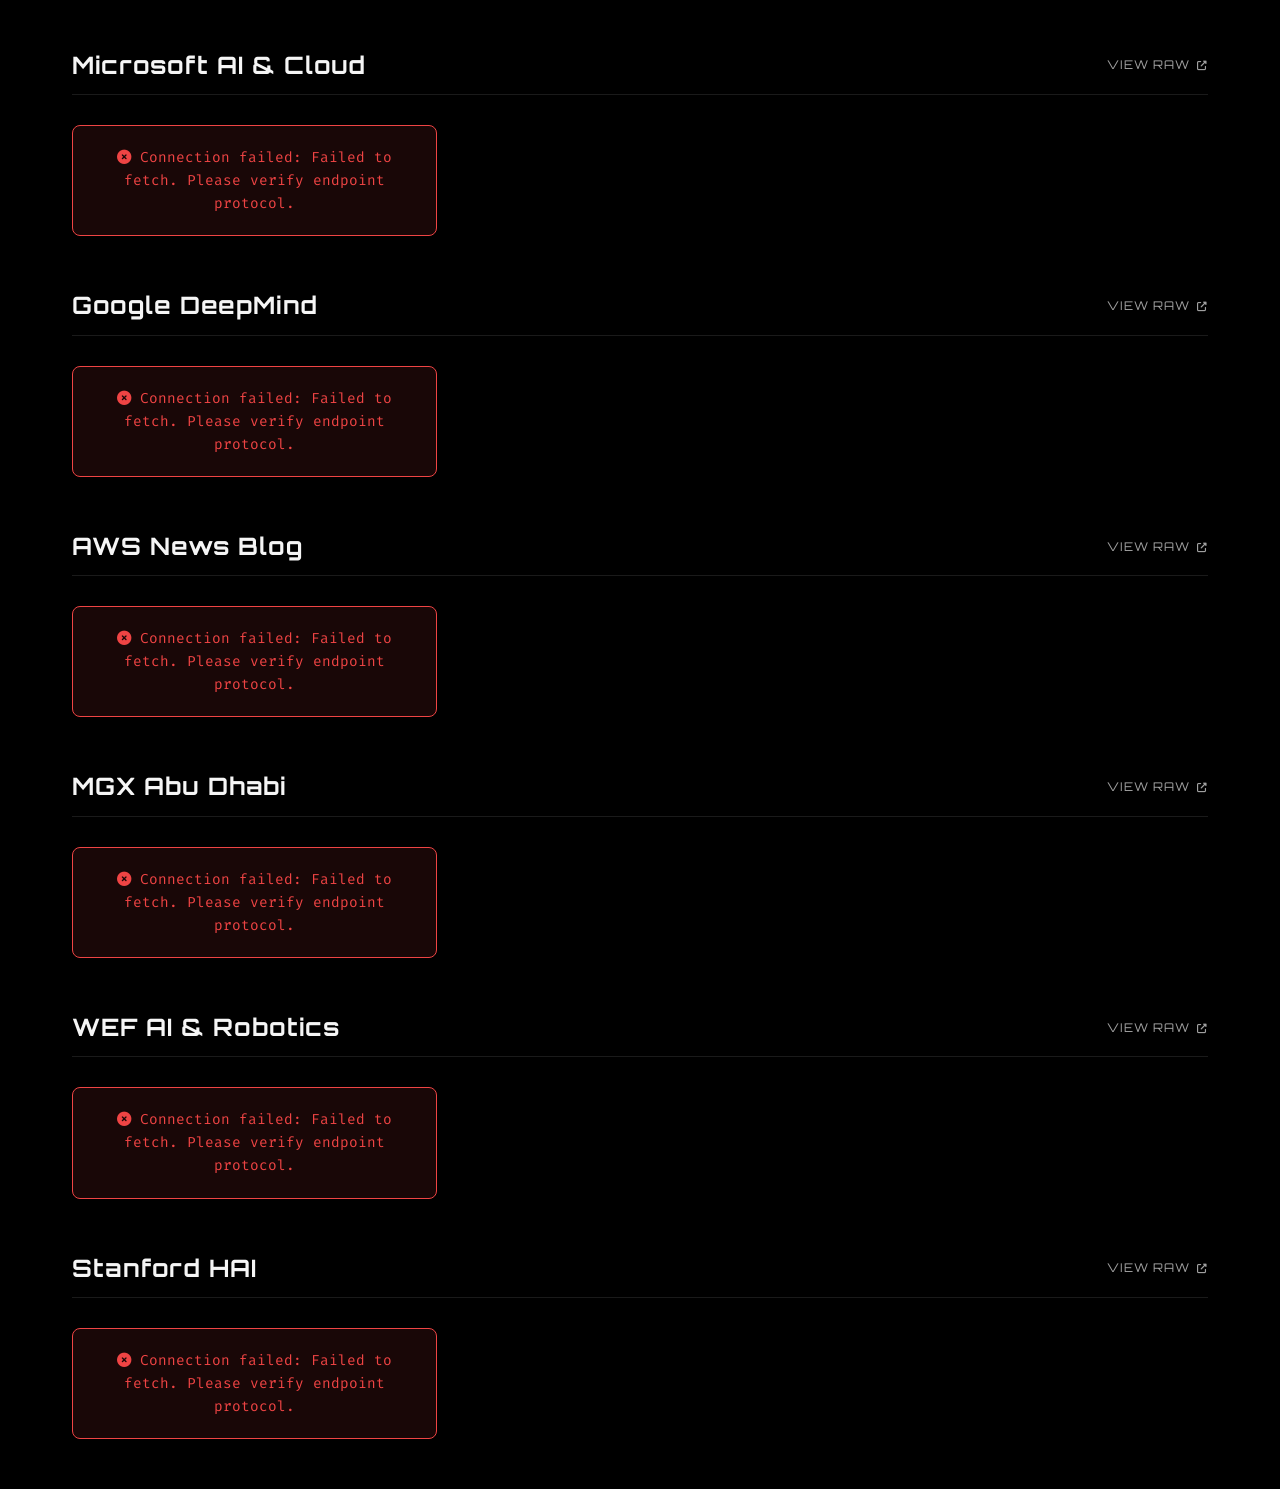
<file: archive/rss-feed.html>
<!DOCTYPE html>
<html lang="en">
<head>
    <meta charset="UTF-8">
    <meta name="viewport" content="width=device-width, initial-scale=1.0">
    <title>AI Intelligence - Live RSS Feeds</title>
    
    <!-- Fonts from Command Center Theme -->
    <link href="https://fonts.googleapis.com/css2?family=Inter:wght@300;400;600&family=Orbitron:wght@500&family=Fira+Code&display=swap" rel="stylesheet">
    <link rel="stylesheet" href="https://cdnjs.cloudflare.com/ajax/libs/font-awesome/6.4.0/css/all.min.css">
    
    <!-- Favicon -->
    <link rel="icon" href="https://bucket.mlcdn.com/a/3336/3336910/images/954757f0260b2060e6b3824794ee5114949064bf.png">

    <style>
        :root {
            --primary: #ff5011;
            --secondary: #333333;
            --bg-dark: #000000;
            --bg-darker: #050505;
            --bg-card: #121212;
            --bg-hover: #1a1a1a;
            --text-main: #f5f5f5;
            --text-muted: #a0a0a0;
            --border: rgba(255,255,255,0.1);
            --success: #51cf66;
            --warning: #ffd43b;
            --danger: #ef4444;
            --shadow-glow: 0 0 30px rgba(255,80,17,0.15);
            --transition: 0.3s;
            --font-primary: 'Inter', sans-serif;
            --font-code: 'Fira Code', monospace;
            --font-tech: 'Orbitron', monospace;
        }

        html {
            scroll-behavior: smooth;
        }

        * {
            margin: 0;
            padding: 0;
            box-sizing: border-box;
        }
        
        body {
            background-color: var(--bg-dark);
            color: var(--text-main);
            font-family: var(--font-primary);
            line-height: 1.6;
        }
        
        .container {
            max-width: 1200px;
            margin: 0 auto;
            padding: 0 2rem;
            margin-bottom: 40px;
        }
        
        /* Typography Elements */
        h1, h2, h3, h4, h5, h6 {
            font-family: var(--font-tech);
            letter-spacing: 1px;
        }

        ::placeholder {
            color: var(--text-muted);
            opacity: 0.5;
        }
        
        /* Header and Banner */
        header {
            text-align: center;
            margin-bottom: 0px;
            padding: 20px 0;
        }
        
        /* Banners */
        .dashboard-banner {
            height: 250px;
            background-image: url('https://bucket.mlcdn.com/a/3336/3336910/images/00eaeb3a7f94b417c1df5b0b97aa164a34a2ed97.png');
            background-size: cover; 
            background-position: center; 
            border-radius: 12px;
            margin-bottom: 0.5rem;
            margin-right: auto;
            margin-left: auto;
            border: 1px solid var(--border);
            box-shadow: var(--shadow-glow);
        }
        
        /* RSS URL Display */
        .rss-url-display {
            background: var(--bg-card);
            padding: 20px;
            border-radius: 10px;
            margin: 20px 0;
            border: 1px solid var(--border);
            box-shadow: var(--shadow-glow);
        }
        
        .rss-url-display h3 {
            color: var(--primary);
            margin-bottom: 15px;
            display: flex;
            align-items: center;
            gap: 8px;
            font-size: 1.2rem;
        }
        
        .rss-url-display h3 i {
            font-size: 1.2rem;
        }
        
        .url-list {
            margin-bottom: 15px;
        }
        
        .url-item {
            display: flex;
            align-items: center;
            justify-content: space-between;
            padding: 10px 15px;
            background: var(--bg-darker);
            border: 1px solid var(--border);
            border-radius: 6px;
            margin-bottom: 8px;
            transition: var(--transition);
        }

        .url-item:hover {
            border-color: rgba(255, 255, 255, 0.2);
        }
        
        .url-text {
            flex-grow: 1;
            flex-shrink: 1;
            min-width: 0;
            margin-right: 15px;
            font-family: var(--font-code);
            font-size: 0.85rem;
            color: var(--text-muted);
            overflow: hidden;
            text-overflow: ellipsis;
            white-space: nowrap;
        }
        
        .url-full {
            display: none;
        }
        
        .url-actions {
            display: flex;
            gap: 8px;
            flex-shrink: 0;
        }
        
        .url-btn {
            background: var(--bg-card);
            color: var(--text-main);
            border: 1px solid var(--border);
            border-radius: 4px;
            padding: 6px 12px;
            cursor: pointer;
            font-size: 0.85rem;
            font-family: var(--font-primary);
            transition: var(--transition);
        }
        
        .url-btn:hover {
            background: var(--primary);
            border-color: var(--primary);
        }
        
        .url-btn.remove:hover {
            background: var(--danger);
            border-color: var(--danger);
        }
        
        .add-url-container {
            display: flex;
            gap: 10px;
            margin-top: 15px;
            padding-top: 15px;
            border-top: 1px solid var(--border);
        }
        
        .url-input {
            flex-grow: 1;
            padding: 10px 15px;
            background: var(--bg-darker);
            color: var(--text-main);
            border: 1px solid var(--border);
            border-radius: 6px;
            font-family: var(--font-code);
            font-size: 0.9rem;
            transition: var(--transition);
        }

        .url-input:focus {
            outline: none;
            border-color: var(--primary);
            box-shadow: 0 0 10px rgba(255, 80, 17, 0.2);
        }
        
        .url-submit {
            background: var(--bg-dark);
            color: var(--text-main);
            border: 1px solid var(--border);
            border-radius: 6px;
            padding: 0 1.5rem;
            cursor: pointer;
            font-family: var(--font-tech);
            transition: var(--transition);
            white-space: nowrap;
        }
        
        .url-submit:hover {
            background: var(--primary);
            border-color: var(--primary);
            box-shadow: var(--shadow-glow);
        }
        
        /* Search */
        .search-container {
            max-width: 600px;
            margin: 30px auto 40px;
            position: relative;
        }
        
        .search-box {
            width: 100%;
            padding: 15px 20px;
            padding-left: 50px;
            background: var(--bg-card);
            color: var(--text-main);
            border: 1px solid var(--border);
            border-radius: 50px;
            box-shadow: var(--shadow-glow);
            font-size: 1rem;
            font-family: var(--font-primary);
            outline: none;
            transition: var(--transition);
        }
        
        .search-box:focus {
            border-color: var(--primary);
            box-shadow: 0 0 20px rgba(255, 80, 17, 0.3);
        }
        
        .search-icon {
            position: absolute;
            left: 20px;
            top: 50%;
            transform: translateY(-50%);
            color: var(--primary);
        }

        /* --- NEW ACCORDION CSS --- */
        .url-list:not(.expanded) .url-item:nth-child(n+6) {
            display: none;
        }
        
        .toggle-url-btn {
            background: transparent;
            color: var(--text-muted);
            border: 1px dashed var(--border);
            width: 100%;
            padding: 8px;
            margin-bottom: 15px;
            border-radius: 6px;
            cursor: pointer;
            font-family: var(--font-tech);
            font-size: 0.85rem;
            transition: var(--transition);
        }
        
        .toggle-url-btn:hover {
            color: var(--primary);
            border-color: var(--primary);
            background: rgba(255, 80, 17, 0.05);
        }
        /* ------------------------- */
        
        /* Sections */
        .section {
            margin-bottom: 40px;
            background: transparent;
            border-radius: 10px;
            padding: 0;
        }
        
        .section-header {
            display: flex;
            justify-content: space-between;
            align-items: center;
            margin-bottom: 20px;
            padding-bottom: 10px;
            border-bottom: 1px solid var(--border);
        }
        
        .section-title {
            color: var(--text-main);
            font-size: 1.5rem;
        }
        
        .view-all {
            color: var(--text-muted);
            text-decoration: none;
            font-family: var(--font-tech);
            font-size: 12px;
            text-transform: uppercase;
            letter-spacing: 1px;
            transition: var(--transition);
        }

        .view-all:hover {
            color: var(--primary);
            text-shadow: 0 0 10px rgba(255, 80, 17, 0.5);
        }
        
        /* Cards */
        .cards-container {
            display: grid;
            grid-template-columns: repeat(auto-fill, minmax(300px, 1fr));
            gap: 20px;
        }
        
        .card {
            background: var(--bg-card);
            border: 1px solid var(--border);
            border-radius: 10px;
            overflow: hidden;
            transition: var(--transition);
            height: 100%;
            min-height: 420px;
            display: flex;
            flex-direction: column;
            cursor: pointer;
        }
        
        .card:hover {
            transform: translateY(-5px);
            background: var(--bg-hover);
            border-color: var(--primary);
            box-shadow: var(--shadow-glow);
        }
        
        .card-image {
            width: 100%;
            height: 180px;
            object-fit: cover;
            flex-shrink: 0;
            background-color: var(--bg-darker); 
            border-bottom: 1px solid var(--border);
        }
        
        .card-content {
            padding: 20px;
            flex-grow: 1;
            display: flex;
            flex-direction: column;
        }
        
        .card-title {
            font-size: 1.1rem;
            margin-bottom: 10px;
            color: var(--primary);
            line-height: 1.4;
        }
        
        .card-subtitle {
            color: var(--text-muted);
            font-size: 0.9rem;
            line-height: 1.6;
            margin-bottom: 15px;
        }
        
        .card-meta {
            display: flex;
            justify-content: space-between;
            color: var(--text-muted);
            font-size: 0.8rem;
            font-family: var(--font-code);
            margin-top: 15px;
            padding-top: 15px;
            border-top: 1px solid var(--border);
        }
        
        .tags {
            display: flex;
            flex-wrap: wrap;
            gap: 8px;
            margin-top: 10px;
        }
        
        .tag {
            background: rgba(255, 80, 17, 0.1);
            color: var(--primary);
            padding: 4px 10px;
            border-radius: 4px;
            border: 1px solid rgba(255, 80, 17, 0.3);
            font-family: var(--font-code);
            font-size: 0.7rem;
        }
        
        /* Buttons */
        .section-load-more {
            display: block;
            margin: 30px auto 0;
            padding: 12px 25px;
            background: var(--primary);
            color: #ffffff;
            border: 1px solid var(--primary);
            border-radius: 6px;
            cursor: pointer;
            font-family: var(--font-tech);
            font-size: 0.9rem;
            letter-spacing: 1px;
            transition: var(--transition);
            width: 100%;
            max-width: 300px;
        }
        
        .section-load-more:hover {
            background: var(--bg-hover);
            color: var(--primary);
            border-color: var(--primary);
            box-shadow: var(--shadow-glow);
        }
        
        /* Mobile styles */
        .mobile-carousel {
            display: none;
        }
        
        .carousel-container {
            overflow-x: auto;
            scroll-snap-type: x mandatory;
            scrollbar-width: none;
            -ms-overflow-style: none;
            display: flex;
            align-items: stretch;
            gap: 15px;
            padding: 10px 0;
            margin: 0 -10px;
            padding: 10px 15px;
        }
        
        .carousel-container::-webkit-scrollbar {
            display: none;
        }
        
        .carousel-card {
            scroll-snap-align: start;
            flex: 0 0 85%;
            background: var(--bg-card);
            border: 1px solid var(--border);
            border-radius: 10px;
            overflow: hidden;
            height: auto;
            min-height: 400px;
            display: flex;
            flex-direction: column;
            cursor: pointer;
            transition: var(--transition);
        }

        .carousel-card:active {
            border-color: var(--primary);
        }
        
        /* Loading animation */
        .loading {
            text-align: center;
            padding: 40px;
            color: var(--text-muted);
            font-family: var(--font-code);
            font-size: 0.9rem;
        }
        
        .spinner {
            border: 3px solid var(--border);
            border-left: 3px solid var(--primary);
            border-radius: 50%;
            width: 30px;
            height: 30px;
            animation: spin 1s linear infinite;
            margin: 0 auto 15px;
        }
        
        @keyframes spin {
            0% { transform: rotate(0deg); }
            100% { transform: rotate(360deg); }
        }
        
        /* Messages */
        .no-results {
            text-align: center;
            padding: 40px;
            color: var(--text-muted);
            font-family: var(--font-code);
            grid-column: 1 / -1;
            background: var(--bg-card);
            border: 1px dashed var(--border);
            border-radius: 10px;
        }
        
        .error-message {
            text-align: center;
            padding: 20px;
            color: var(--danger);
            background: rgba(239, 68, 68, 0.1);
            border: 1px solid var(--danger);
            border-radius: 8px;
            margin: 10px 0;
            font-family: var(--font-code);
            font-size: 0.9rem;
        }
        
        /* Highlighting search terms */
        .highlight {
            background-color: rgba(255, 80, 17, 0.3);
            color: #fff;
            padding: 0 2px;
            border-radius: 3px;
        }
        
        /* Responsive design */
        @media (max-width: 768px) {
            .container {
                padding: 0 15px;
            }

            .dashboard-banner {
                margin: 20px;
            }
            
            .cards-container {
                display: none;
            }
            
            .mobile-carousel {
                display: block;
                margin: 0 -15px;
                padding: 0 15px;
            }
            
            .carousel-container {
                margin: 0 -15px;
                padding: 10px 15px;
            }
            
            .card-image {
                height: 150px;
            }
            
            .search-box {
                padding: 12px 15px;
                padding-left: 45px;
            }
            
            .dashboard-banner {
                height: 120px;
                margin: 0 -15px 2rem;
                border-radius: 0;
                border-left: none;
                border-right: none;
            }
            
            .add-url-container {
                flex-direction: column;
            }
            
            .url-actions .url-btn {
                padding: 6px 10px;
                font-size: 0.75rem;
            }
            
            .url-submit {
                padding: 12px;
            }
        }

        @media (max-width: 490px) {
            .dashboard-banner {
                margin: 10px 0 20px 0;
            }
        }
    </style>
</head>

    
<body>
    <div class="container">
        <header>

        </header>

        <!-- RSS URL Management Section -->
        <div class="rss-url-display">
            <h3><i class="fas fa-satellite-dish"></i> Intelligence Data Streams</h3>


            
            
            <div class="url-list" id="url-list">
                <div class="url-item" data-feed-id="openai">
                    <span class="url-text">https://openai.com/news/rss.xml</span>
                    <span class="url-full">https://openai.com/news/rss.xml</span>
                    <div class="url-actions">
                        <button class="url-btn">View</button>
                        <button class="url-btn remove">Remove</button>
                    </div>
                </div>
                <div class="url-item" data-feed-id="anthropic">
                    <span class="url-text">https://www.anthropic.com/news</span>
                    <span class="url-full">https://www.anthropic.com/news</span>
                    <div class="url-actions">
                        <button class="url-btn">View</button>
                        <button class="url-btn remove">Remove</button>
                    </div>
                </div>
                <div class="url-item" data-feed-id="nvidia">
                    <span class="url-text">https://nvidianews.nvidia.com/rss.xml</span>
                    <span class="url-full">https://nvidianews.nvidia.com/rss.xml</span>
                    <div class="url-actions">
                        <button class="url-btn">View</button>
                        <button class="url-btn remove">Remove</button>
                    </div>
                </div>
                <div class="url-item" data-feed-id="oracle">
                    <span class="url-text">https://www.oracle.com/corporate/press/rss/rss-pr.xml</span>
                    <span class="url-full">https://www.oracle.com/corporate/press/rss/rss-pr.xml</span>
                    <div class="url-actions">
                        <button class="url-btn">View</button>
                        <button class="url-btn remove">Remove</button>
                    </div>
                </div>
                <div class="url-item" data-feed-id="microsoft">
                    <span class="url-text">https://blogs.microsoft.com/feed/</span>
                    <span class="url-full">https://blogs.microsoft.com/feed/</span>
                    <div class="url-actions">
                        <button class="url-btn">View</button>
                        <button class="url-btn remove">Remove</button>
                    </div>
                </div>
                <div class="url-item" data-feed-id="deepmind">
                    <span class="url-text">https://deepmind.com/blog/feed/basic/</span>
                    <span class="url-full">https://deepmind.com/blog/feed/basic/</span>
                    <div class="url-actions">
                        <button class="url-btn">View</button>
                        <button class="url-btn remove">Remove</button>
                    </div>
                </div>
                <div class="url-item" data-feed-id="aws">
                    <span class="url-text">https://aws.amazon.com/blogs/aws/feed/</span>
                    <span class="url-full">https://aws.amazon.com/blogs/aws/feed/</span>
                    <div class="url-actions">
                        <button class="url-btn">View</button>
                        <button class="url-btn remove">Remove</button>
                    </div>
                </div>
                <div class="url-item" data-feed-id="mgx">
                    <span class="url-text">https://www.mgx.ae/en/news</span>
                    <span class="url-full">https://www.mgx.ae/en/news</span>
                    <div class="url-actions">
                        <button class="url-btn">View</button>
                        <button class="url-btn remove">Remove</button>
                    </div>
                </div>
                <div class="url-item" data-feed-id="wef">
                    <span class="url-text">https://www.weforum.org/agenda/archive/artificial-intelligence-and-robotics/feed</span>
                    <span class="url-full">https://www.weforum.org/agenda/archive/artificial-intelligence-and-robotics/feed</span>
                    <div class="url-actions">
                        <button class="url-btn">View</button>
                        <button class="url-btn remove">Remove</button>
                    </div>
                </div>
                <div class="url-item" data-feed-id="stanford">
                    <span class="url-text">https://hai.stanford.edu/news/blog</span>
                    <span class="url-full">https://hai.stanford.edu/news/blog</span>
                    <div class="url-actions">
                        <button class="url-btn">View</button>
                        <button class="url-btn remove">Remove</button>
                    </div>
                </div>
                <!-- More URLs will be added here dynamically -->
            </div>
            
            <button id="toggle-url-list" class="toggle-url-btn">Show all streams <i class="fas fa-chevron-down"></i></button>

            <div class="add-url-container">
                <input type="text" class="url-input" id="new-rss-url" placeholder="Enter remote RSS node URL...">
                <button class="url-submit" id="add-url"><i class="fas fa-plus"></i> Connect Stream</button>
            </div>
        </div>
        
        <div class="search-container">
            <i class="fas fa-search search-icon"></i>
            <input type="text" id="search-input" class="search-box" placeholder="Query data streams...">
        </div>
        
        <div id="feeds-container">
            <!-- Feed sections will be added here dynamically -->
            
            <section class="section" data-feed="openai">
                <div class="section-header">
                    <h2 class="section-title">OpenAI News</h2>
                    <a href="https://openai.com/news" class="view-all" target="_blank">View Raw <i class="fas fa-external-link-alt" style="font-size: 0.8em; margin-left: 3px;"></i></a>
                </div>
                <div class="cards-container" id="openai-news">
                    <div class="loading">
                        <div class="spinner"></div>
                        <p>Establishing connection to data node...</p>
                    </div>
                </div>
                <div class="mobile-carousel">
                    <div class="carousel-container" id="openai-carousel"></div>
                </div>
                <button class="section-load-more" data-feed="openai" style="display: none;">Fetch More Packets</button>
            </section>

            <section class="section" data-feed="anthropic">
                <div class="section-header">
                    <h2 class="section-title">Anthropic Newsroom</h2>
                    <a href="https://www.anthropic.com/news" class="view-all" target="_blank">View Raw <i class="fas fa-external-link-alt" style="font-size: 0.8em; margin-left: 3px;"></i></a>
                </div>
                <div class="cards-container" id="anthropic-news">
                    <div class="loading">
                        <div class="spinner"></div>
                        <p>Establishing connection to data node...</p>
                    </div>
                </div>
                <div class="mobile-carousel">
                    <div class="carousel-container" id="anthropic-carousel"></div>
                </div>
                <button class="section-load-more" data-feed="anthropic" style="display: none;">Fetch More Packets</button>
            </section>

            <section class="section" data-feed="nvidia">
                <div class="section-header">
                    <h2 class="section-title">Nvidia Newsroom</h2>
                    <a href="https://nvidianews.nvidia.com/" class="view-all" target="_blank">View Raw <i class="fas fa-external-link-alt" style="font-size: 0.8em; margin-left: 3px;"></i></a>
                </div>
                <div class="cards-container" id="nvidia-news">
                    <div class="loading">
                        <div class="spinner"></div>
                        <p>Establishing connection to data node...</p>
                    </div>
                </div>
                <div class="mobile-carousel">
                    <div class="carousel-container" id="nvidia-carousel"></div>
                </div>
                <button class="section-load-more" data-feed="nvidia" style="display: none;">Fetch More Packets</button>
            </section>

            <section class="section" data-feed="oracle">
                <div class="section-header">
                    <h2 class="section-title">Oracle Press</h2>
                    <a href="https://www.oracle.com/corporate/press/" class="view-all" target="_blank">View Raw <i class="fas fa-external-link-alt" style="font-size: 0.8em; margin-left: 3px;"></i></a>
                </div>
                <div class="cards-container" id="oracle-news">
                    <div class="loading">
                        <div class="spinner"></div>
                        <p>Establishing connection to data node...</p>
                    </div>
                </div>
                <div class="mobile-carousel">
                    <div class="carousel-container" id="oracle-carousel"></div>
                </div>
                <button class="section-load-more" data-feed="oracle" style="display: none;">Fetch More Packets</button>
            </section>

            <section class="section" data-feed="microsoft">
                <div class="section-header">
                    <h2 class="section-title">Microsoft AI & Cloud</h2>
                    <a href="https://blogs.microsoft.com/" class="view-all" target="_blank">View Raw <i class="fas fa-external-link-alt" style="font-size: 0.8em; margin-left: 3px;"></i></a>
                </div>
                <div class="cards-container" id="microsoft-news">
                    <div class="loading">
                        <div class="spinner"></div>
                        <p>Establishing connection to data node...</p>
                    </div>
                </div>
                <div class="mobile-carousel">
                    <div class="carousel-container" id="microsoft-carousel"></div>
                </div>
                <button class="section-load-more" data-feed="microsoft" style="display: none;">Fetch More Packets</button>
            </section>

            <section class="section" data-feed="deepmind">
                <div class="section-header">
                    <h2 class="section-title">Google DeepMind</h2>
                    <a href="https://deepmind.google/blog/" class="view-all" target="_blank">View Raw <i class="fas fa-external-link-alt" style="font-size: 0.8em; margin-left: 3px;"></i></a>
                </div>
                <div class="cards-container" id="deepmind-news">
                    <div class="loading">
                        <div class="spinner"></div>
                        <p>Establishing connection to data node...</p>
                    </div>
                </div>
                <div class="mobile-carousel">
                    <div class="carousel-container" id="deepmind-carousel"></div>
                </div>
                <button class="section-load-more" data-feed="deepmind" style="display: none;">Fetch More Packets</button>
            </section>

            <section class="section" data-feed="aws">
                <div class="section-header">
                    <h2 class="section-title">AWS News Blog</h2>
                    <a href="https://aws.amazon.com/blogs/aws/" class="view-all" target="_blank">View Raw <i class="fas fa-external-link-alt" style="font-size: 0.8em; margin-left: 3px;"></i></a>
                </div>
                <div class="cards-container" id="aws-news">
                    <div class="loading">
                        <div class="spinner"></div>
                        <p>Establishing connection to data node...</p>
                    </div>
                </div>
                <div class="mobile-carousel">
                    <div class="carousel-container" id="aws-carousel"></div>
                </div>
                <button class="section-load-more" data-feed="aws" style="display: none;">Fetch More Packets</button>
            </section>

            <section class="section" data-feed="mgx">
                <div class="section-header">
                    <h2 class="section-title">MGX Abu Dhabi</h2>
                    <a href="https://www.mgx.ae/en/news" class="view-all" target="_blank">View Raw <i class="fas fa-external-link-alt" style="font-size: 0.8em; margin-left: 3px;"></i></a>
                </div>
                <div class="cards-container" id="mgx-news">
                    <div class="loading">
                        <div class="spinner"></div>
                        <p>Establishing connection to data node...</p>
                    </div>
                </div>
                <div class="mobile-carousel">
                    <div class="carousel-container" id="mgx-carousel"></div>
                </div>
                <button class="section-load-more" data-feed="mgx" style="display: none;">Fetch More Packets</button>
            </section>

            <section class="section" data-feed="wef">
                <div class="section-header">
                    <h2 class="section-title">WEF AI & Robotics</h2>
                    <a href="https://www.weforum.org/agenda/archive/artificial-intelligence-and-robotics/" class="view-all" target="_blank">View Raw <i class="fas fa-external-link-alt" style="font-size: 0.8em; margin-left: 3px;"></i></a>
                </div>
                <div class="cards-container" id="wef-news">
                    <div class="loading">
                        <div class="spinner"></div>
                        <p>Establishing connection to data node...</p>
                    </div>
                </div>
                <div class="mobile-carousel">
                    <div class="carousel-container" id="wef-carousel"></div>
                </div>
                <button class="section-load-more" data-feed="wef" style="display: none;">Fetch More Packets</button>
            </section>

            <section class="section" data-feed="stanford">
                <div class="section-header">
                    <h2 class="section-title">Stanford HAI</h2>
                    <a href="https://hai.stanford.edu/news/blog" class="view-all" target="_blank">View Raw <i class="fas fa-external-link-alt" style="font-size: 0.8em; margin-left: 3px;"></i></a>
                </div>
                <div class="cards-container" id="stanford-news">
                    <div class="loading">
                        <div class="spinner"></div>
                        <p>Establishing connection to data node...</p>
                    </div>
                </div>
                <div class="mobile-carousel">
                    <div class="carousel-container" id="stanford-carousel"></div>
                </div>
                <button class="section-load-more" data-feed="stanford" style="display: none;">Fetch More Packets</button>
            </section>
            
            <!-- More feed sections will be added here -->
        </div>
        
    </div>







    

    <script>
        document.addEventListener('DOMContentLoaded', function() {
            // Store all articles for searching
            let allArticles = [];
            let feedCount = 10; // Start count after default feeds
            let customFeedCount = 0; // NEW: Track custom feeds separately for UI display
            // Track visible articles per feed
            const visibleArticles = {};
            // Store feed data
            const feedData = {};

            // URL Accordion logic
            const toggleUrlBtn = document.getElementById('toggle-url-list');
            const urlList = document.getElementById('url-list');

            function updateToggleVisibility() {
                const itemsCount = urlList.querySelectorAll('.url-item').length;
                if (itemsCount > 5) {
                    toggleUrlBtn.style.display = 'block';
                } else {
                    toggleUrlBtn.style.display = 'none';
                    urlList.classList.remove('expanded');
                }
            }

            if (toggleUrlBtn) {
                toggleUrlBtn.addEventListener('click', () => {
                    urlList.classList.toggle('expanded');
                    if (urlList.classList.contains('expanded')) {
                        toggleUrlBtn.innerHTML = 'Show less <i class="fas fa-chevron-up"></i>';
                    } else {
                        toggleUrlBtn.innerHTML = 'Show all streams <i class="fas fa-chevron-down"></i>';
                    }
                });
            }

            // Sanitize regex strings to prevent crashes on searches with special characters
            function escapeRegExp(string) {
                return string.replace(/[.*+?^${}()|[\]\\]/g, '\\$&');
            }
            
            // Function to generate card HTML
            function generateCardHTML(item, searchTerm = '') {
                let title = item.title;
                let subtitle = item.description || item.subtitle || '';
                let tagsHTML = '';
                
                // --- Start of Image Logic ---
                let imageUrl = 'https://bucket.mlcdn.com/a/3336/3336910/images/ff86ec04371f342addbf7efa70b13443013e6251.png'; // Custom banner fallback
                
                // 1. Prioritize the enclosure URL if it exists
                if (item.enclosure?.url) {
                    imageUrl = item.enclosure.url;
                } else {
                    // 2. If no enclosure, parse the description HTML to find the first image
                    const tempDiv = document.createElement('div');
                    tempDiv.innerHTML = item.description;
                    const firstImage = tempDiv.querySelector('img');
                    if (firstImage && firstImage.src) {
                        imageUrl = firstImage.src;
                    }
                }
                // --- End of Image Logic ---
                
                if (item.tags && item.tags.length > 0) {
                    tagsHTML = item.tags.map(tag => {
                        if (searchTerm && tag.toLowerCase().includes(searchTerm.toLowerCase())) {
                            return `<span class="tag highlight">${tag}</span>`;
                        }
                        return `<span class="tag">${tag}</span>`;
                    }).join('');
                }
                
                // Convert HTML to plain text, enforce 50 chars, add "Read More"
                let doc = new DOMParser().parseFromString(subtitle, 'text/html');
                let plainSubtitle = doc.body.textContent || "";
                
                if (plainSubtitle.length > 50) {
                    plainSubtitle = plainSubtitle.substring(0, 50).trim() + '...';
                }
                
                // Highlight search term in title and subtitle
                if (searchTerm) {
                    const safeSearchTerm = escapeRegExp(searchTerm);
                    const regex = new RegExp(`(${safeSearchTerm})`, 'gi');
                    title = title.replace(regex, '<span class="highlight">$1</span>');
                    plainSubtitle = plainSubtitle.replace(regex, '<span class="highlight">$1</span>');
                }
                
                plainSubtitle += ' <span style="color: var(--primary); font-weight: 600; font-size: 0.85rem; cursor: pointer;">Read more &raquo;</span>';
                subtitle = plainSubtitle;
                
                // Format date gracefully
                let displayDate = item.pubDate || item.date || '';
                if (displayDate && typeof displayDate === 'string') {
                    try {
                        const dateObj = new Date(displayDate);
                        if (!isNaN(dateObj)) {
                            displayDate = dateObj.toLocaleDateString('en-US', {
                                year: 'numeric',
                                month: 'short',
                                day: 'numeric'
                            });
                        }
                    } catch (e) {
                        console.error('Error formatting date:', e);
                    }
                }
                
                // Fallback for missing author
                let displayAuthor = item.author || item.creator || 'SYSTEM_NODE';
                
                // Note: onerror handler updated to prevent infinite loops if the fallback fails
                return `
                    <div class="card" data-url="${item.link || item.url}">
                        <img src="${imageUrl}" 
                             alt="${title}" class="card-image" onerror="this.onerror=null; this.src='https://bucket.mlcdn.com/a/3336/3336910/images/ff86ec04371f342addbf7efa70b13443013e6251.png'">
                        <div class="card-content">
                            <h3 class="card-title">${title}</h3>
                            <p class="card-subtitle">${subtitle}</p>
                            <div style="margin-top: auto;">
                                ${tagsHTML ? `<div class="tags">${tagsHTML}</div>` : ''}
                                <div class="card-meta">
                                    <span><i class="far fa-clock"></i> ${displayDate}</span>
                                    <span><i class="far fa-user"></i> ${displayAuthor}</span>
                                </div>
                            </div>
                        </div>
                    </div>
                `;
            }
            
            // Function to fetch and parse RSS feed
            async function fetchRSSFeed(url, feedId) {
                try {
                    // Use a reliable CORS proxy to avoid cross-origin issues.
                    const encodedUrl = encodeURIComponent(url);
                    const response = await fetch(`https://api.allorigins.win/raw?url=${encodedUrl}`);
                    
                    if (!response.ok) {
                        throw new Error(`HTTP error! status: ${response.status}`);
                    }
                    
                    const text = await response.text();
                    const parser = new DOMParser();
                    const xml = parser.parseFromString(text, "text/xml");
                    
                    // Check for parsing errors
                    const parseError = xml.querySelector('parsererror');
                    if (parseError) {
                        throw new Error('Error parsing RSS stream');
                    }
                    
                    // Extract feed items
                    const items = xml.querySelectorAll('item, entry'); // Add 'entry' for Reddit feeds
                    const feedItems = [];
                    
                    items.forEach(item => {
                        const title = item.querySelector('title')?.textContent || 'No title';
                        const link = item.querySelector('link')?.getAttribute('href') || item.querySelector('link')?.textContent ||'#';
                        // Look for content:encoded first, then fall back to description for better image parsing
                        const description = item.querySelector('content')?.textContent || item.querySelector('content\\:encoded')?.textContent || item.querySelector('description')?.textContent || '';
                        const pubDate = item.querySelector('pubDate, updated')?.textContent || '';
                        const author = item.querySelector('author > name')?.textContent || item.querySelector('author')?.textContent || 
                                       item.querySelector('dc\\:creator')?.textContent || '';
                        const enclosure = item.querySelector('enclosure');
                        
                        feedItems.push({
                            title,
                            link,
                            description,
                            pubDate,
                            author,
                            enclosure: enclosure ? {
                                url: enclosure.getAttribute('url'),
                                type: enclosure.getAttribute('type')
                            } : null
                        });
                    });
                    
                    return feedItems;
                } catch (error) {
                    console.error('Error fetching RSS stream:', error);
                    throw error;
                }
            }
            
            // Function to load a feed with pagination
            async function loadFeed(feedId, url, searchTerm = '', initialLoad = true) {
                const container = document.getElementById(`${feedId}-news`);
                const carousel = document.getElementById(`${feedId}-carousel`);
                const loadMoreBtn = document.querySelector(`.section-load-more[data-feed="${feedId}"]`);
                
                if (!container || !carousel) return;
                
                // Show loading state on initial load
                if (initialLoad) {
                    container.innerHTML = '<div class="loading"><div class="spinner"></div><p>Establishing connection to data node...</p></div>';
                    carousel.innerHTML = '';
                }
                
                try {
                    // Initialize visible articles for this feed if needed
                    if (initialLoad || !visibleArticles[feedId]) {
                        visibleArticles[feedId] = 9; // Show 9 articles initially
                    } else if (!initialLoad) {
                        // Load more articles
                        visibleArticles[feedId] += 9;
                    }
                    
                    // Fetch the RSS feed if we don't have data yet
                    if (!feedData[feedId]) {
                        feedData[feedId] = await fetchRSSFeed(url, feedId);
                    }
                    
                    // Filter by search term if provided
                    let filteredData = feedData[feedId];
                    if (searchTerm) {
                        filteredData = feedData[feedId].filter(item => containsSearchTerm(item, searchTerm));
                    }
                    
                    // Get the articles to show
                    const articlesToShow = filteredData.slice(0, visibleArticles[feedId]);
                    
                    container.innerHTML = '';
                    carousel.innerHTML = '';
                    
                    let results = 0;
                    
                    articlesToShow.forEach(item => {
                        container.innerHTML += generateCardHTML(item, searchTerm);
                        carousel.innerHTML += `<div class="carousel-card" data-url="${item.link || item.url}">${generateCardHTML(item, searchTerm)}</div>`;
                        results++;
                        if (initialLoad) { // Only add to allArticles on initial load to avoid duplicates
                           allArticles.push({...item, category: feedId});
                        }
                    });
                    
                    if (results === 0) {
                        container.innerHTML = '<div class="no-results"><i class="fas fa-exclamation-triangle" style="color: var(--warning); font-size: 1.5rem; margin-bottom: 10px; display: block;"></i>0 Packets found matching criteria.</div>';
                        if (loadMoreBtn) loadMoreBtn.style.display = 'none';
                    } else {
                        // Show or hide the load more button based on whether there are more articles
                        if (loadMoreBtn) {
                            if (filteredData.length > visibleArticles[feedId]) {
                                loadMoreBtn.style.display = 'block';
                            } else {
                                loadMoreBtn.style.display = 'none';
                            }
                        }
                    }
                    
                    // Add click events to the new cards
                    addCardClickEvents();
                } catch (error) {
                    console.error('Error loading feed:', error);
                    container.innerHTML = `<div class="error-message"><i class="fas fa-times-circle"></i> Connection failed: ${error.message}. Please verify endpoint protocol.</div>`;
                    if (loadMoreBtn) loadMoreBtn.style.display = 'none';
                }
            }
            
            // Function to load all feeds
            function loadFeeds(searchTerm = '') {
                // Clear previous articles
                allArticles = [];
                
                // Reset visible articles count when searching
                if (searchTerm) {
                    for (const feedId in visibleArticles) {
                        visibleArticles[feedId] = 9;
                    }
                }
                
                // Load each feed from the URL list
                const urlItems = document.querySelectorAll('.url-item');
                urlItems.forEach(item => {
                    const url = item.querySelector('.url-full').textContent;
                    const feedId = item.getAttribute('data-feed-id');
                    if(feedId && url){
                       loadFeed(feedId, url, searchTerm, !searchTerm);
                    }
                });
            }
            
            // Function to check if article contains search term
            function containsSearchTerm(article, searchTerm) {
                const term = searchTerm.toLowerCase();
                return (
                    article.title.toLowerCase().includes(term) ||
                    (article.description && article.description.toLowerCase().includes(term)) ||
                    (article.author && article.author.toLowerCase().includes(term))
                );
            }
            
            // Function to add click events to cards
            function addCardClickEvents() {
                // Desktop cards
                document.querySelectorAll('.card').forEach(card => {
                    card.addEventListener('click', function() {
                        const url = this.getAttribute('data-url');
                        if (url && url !== '#') {
                            window.open(url, '_blank');
                        }
                    });
                });
                
                // Mobile carousel cards
                document.querySelectorAll('.carousel-card').forEach(card => {
                    card.addEventListener('click', function() {
                        const url = this.getAttribute('data-url');
                        if (url && url !== '#') {
                            window.open(url, '_blank');
                        }
                    });
                });
            }
            
            // Function to add a new RSS feed
            async function addNewFeed() {
                const urlInput = document.getElementById('new-rss-url');
                const url = urlInput.value.trim();
                
                if (!url) {
                    alert('Please enter a valid remote node URL');
                    return;
                }
                
                // Validate URL format
                try {
                    new URL(url);
                } catch (e) {
                    alert('Invalid endpoint format.');
                    return;
                }
                
                // Create a unique ID for this feed
                const feedId = 'stream-' + (++feedCount);
                customFeedCount++; // Increment the display counter
                
                // Add to URL list with proper text truncation
                const urlList = document.getElementById('url-list');
                const urlItem = document.createElement('div');
                urlItem.className = 'url-item';
                urlItem.setAttribute('data-feed-id', feedId);
                urlItem.innerHTML = `
                    <span class="url-text">${url}</span>
                    <span class="url-full">${url}</span>
                    <div class="url-actions">
                        <button class="url-btn">View</button>
                        <button class="url-btn remove">Remove</button>
                    </div>
                `;
                urlList.appendChild(urlItem);
                updateToggleVisibility();
                
                // Create a new section for this feed
                const feedsContainer = document.getElementById('feeds-container');
                const section = document.createElement('section');
                section.className = 'section';
                section.setAttribute('data-feed', feedId);
                section.innerHTML = `
                    <div class="section-header">
                        <h2 class="section-title">Custom Data Stream ${customFeedCount}</h2>
                        <a href="${url}" class="view-all" target="_blank">View Raw <i class="fas fa-external-link-alt" style="font-size: 0.8em; margin-left: 3px;"></i></a>
                    </div>
                    
                    <div class="cards-container" id="${feedId}-news">
                        <div class="loading">
                            <div class="spinner"></div>
                            <p>Establishing connection to data node...</p>
                        </div>
                    </div>
                    
                    <div class="mobile-carousel">
                        <div class="carousel-container" id="${feedId}-carousel">
                            <!-- Mobile carousel content will be loaded here -->
                        </div>
                    </div>
                    
                    <button class="section-load-more" data-feed="${feedId}" style="display: none;">Fetch More Packets</button>
                `;
                feedsContainer.appendChild(section);
                
                // Add event listener for the load more button
                const loadMoreBtn = section.querySelector('.section-load-more');
                loadMoreBtn.addEventListener('click', function() {
                    loadFeed(feedId, url, '', false);
                });
                
                // Load the new feed
                await loadFeed(feedId, url);
                
                // Clear the input
                urlInput.value = '';
            }
            
            // Initial load of the default feeds
            loadFeeds();
            
            // Set up search functionality
            const searchInput = document.getElementById('search-input');
            let searchTimeout;
            
            searchInput.addEventListener('input', function() {
                clearTimeout(searchTimeout);
                searchTimeout = setTimeout(() => {
                    loadFeeds(this.value.trim());
                }, 300);
            });
            
            // Load more button functionality for individual sections
            document.addEventListener('click', function(e) {
                if (e.target.classList.contains('section-load-more')) {
                    const feedId = e.target.getAttribute('data-feed');
                    const urlItem = document.querySelector(`.url-item[data-feed-id="${feedId}"]`) || document.querySelector('.url-item'); // Fallback for default
                    if (urlItem) {
                        const url = urlItem.querySelector('.url-full').textContent;
                        loadFeed(feedId, url, '', false);
                    }
                }
            });
            
            // Add URL button functionality
            document.getElementById('add-url').addEventListener('click', addNewFeed);
            
            // Allow adding URL with Enter key
            document.getElementById('new-rss-url').addEventListener('keypress', function(e) {
                if (e.key === 'Enter') {
                    addNewFeed();
                }
            });
            
            // Unified document listener for URL actions (Remove AND View)
            document.addEventListener('click', function(e) {
                const urlItem = e.target.closest('.url-item');
                if (!urlItem) return;

                if (e.target.classList.contains('remove')) {
                    const feedId = urlItem.getAttribute('data-feed-id');
                    if (feedId) {
                       const section = document.querySelector(`.section[data-feed="${feedId}"]`);
                        if (section) {
                            section.remove();
                        }
                        delete feedData[feedId];
                        delete visibleArticles[feedId];
                        urlItem.remove();
                        updateToggleVisibility();
                    }
                } else if (e.target.classList.contains('url-btn') && !e.target.classList.contains('remove')) {
                    // View button clicked logic
                    const url = urlItem.querySelector('.url-full').textContent;
                    if (url && url !== '#') {
                        window.open(url, '_blank');
                    }
                }
            });
            
            // Finalize accordion display on page load
            updateToggleVisibility();
        });
    </script>
</body>
</html>
</file>
